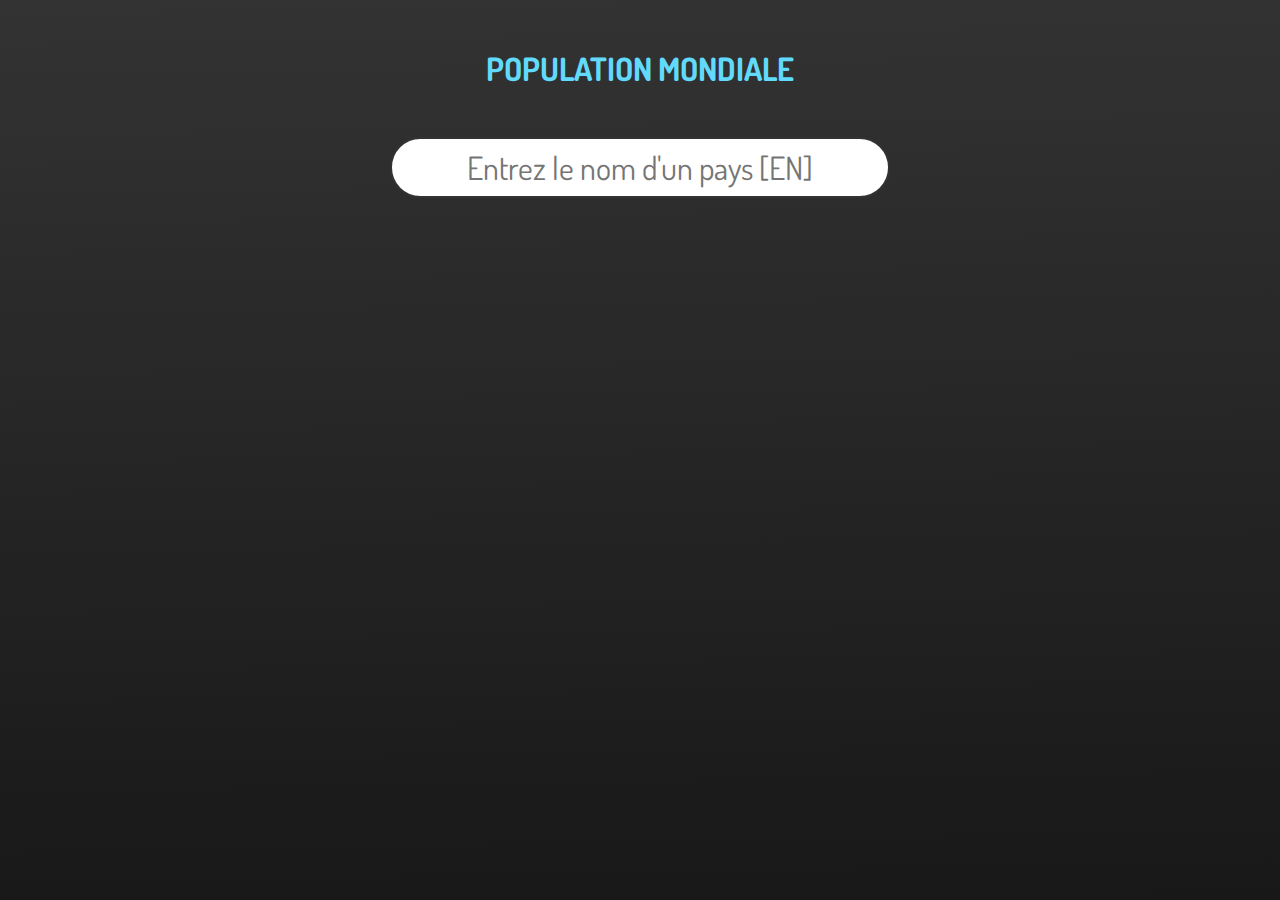
<file: apiDrapeau/index.html>
<!DOCTYPE html>
<html lang="fr">
<head>
  <meta charset="UTF-8">
  <meta name="viewport" content="width=device-width, initial-scale=1.0">
  <meta http-equiv="X-UA-Compatible" content="ie=edge">
    
  <title>Bac à sable</title>

  <link href="./style.css" rel="stylesheet">
  <!-- <link href="./assets/bootstrap.css" rel="stylesheet"> -->
 
    
</head>
<body>

  <h1>population mondiale</h1>

  <input type="text" id="search" placeholder= "Entrez le nom d'un pays [EN]" autocomplete="off">
    
  <ul id="results"></ul>
    
  
  <script src="./script.js" type="text/javascript" ></script>
</body>



</html>
</file>
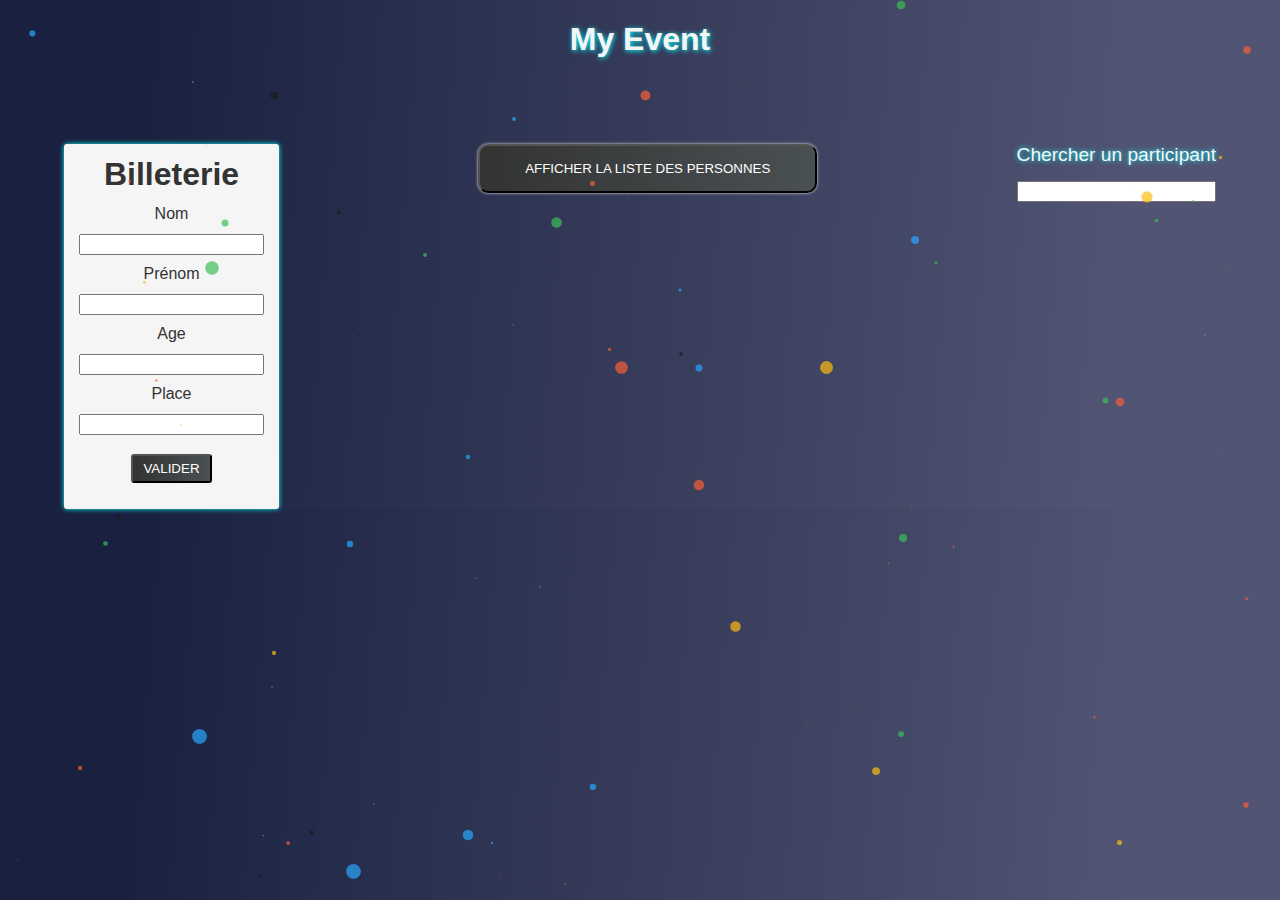
<file: reservationPlace/index.html>
<!DOCTYPE html>
<html lang="en">
<head>
    <meta charset="UTF-8">
    <meta http-equiv="X-UA-Compatible" content="IE=edge">
    <meta name="viewport" content="width=device-width, initial-scale=1.0">
    <link rel="stylesheet" type="text/css" href="style.css"/>   
    <title>Document</title>
</head>
<body>
    
    <h1 class="event">My Event</h1>
    <!--TRAVAIL SUR LES BOUCLES IF/ELSE TABLEAUX ET FOR EACH -->
    <section id="globale">
        <div class="containerSearch">
            <div id="contentReservation">
                <h1 class="title">Billeterie</h1>
                <label>Nom</label><br>
                <input type="text" id="inputNom"/></br>
                <label>Prénom</label><br>
                <input type="text" id="inputPrenom"/></br>
                <label>Age</label><br>
                <input type="number" id="inputAge"/></br>
                <label>Place</label><br>
                <input type="number" id="inputPlace"></br>
                <button id="button">Valider</button>
                <div id="container">
                    <p id="result"></p>
                    <p id="result2"></p>
                </div>
            </div>
            <div class="contentFete">
             <div class="listPeople" >
                     <button class="listeAffichage">Afficher la liste des personnes</button>
                    <div id="affichage"></div>
                </div>
            </div>
            <div class="contentApi">
                <label>Chercher un participant</label>
                <input type="text" class="inputPart"/></br>
                <div class="myParticipant"></div>  
            </div>
        </div>
<!--TRAVAIL SUR LES API-->
 </section>
 <script type="text/javascript" src="./scriptBackground.js"></script>
    <script type="text/javascript" src="./script.js"></script>
    
</body>
</html>
</file>
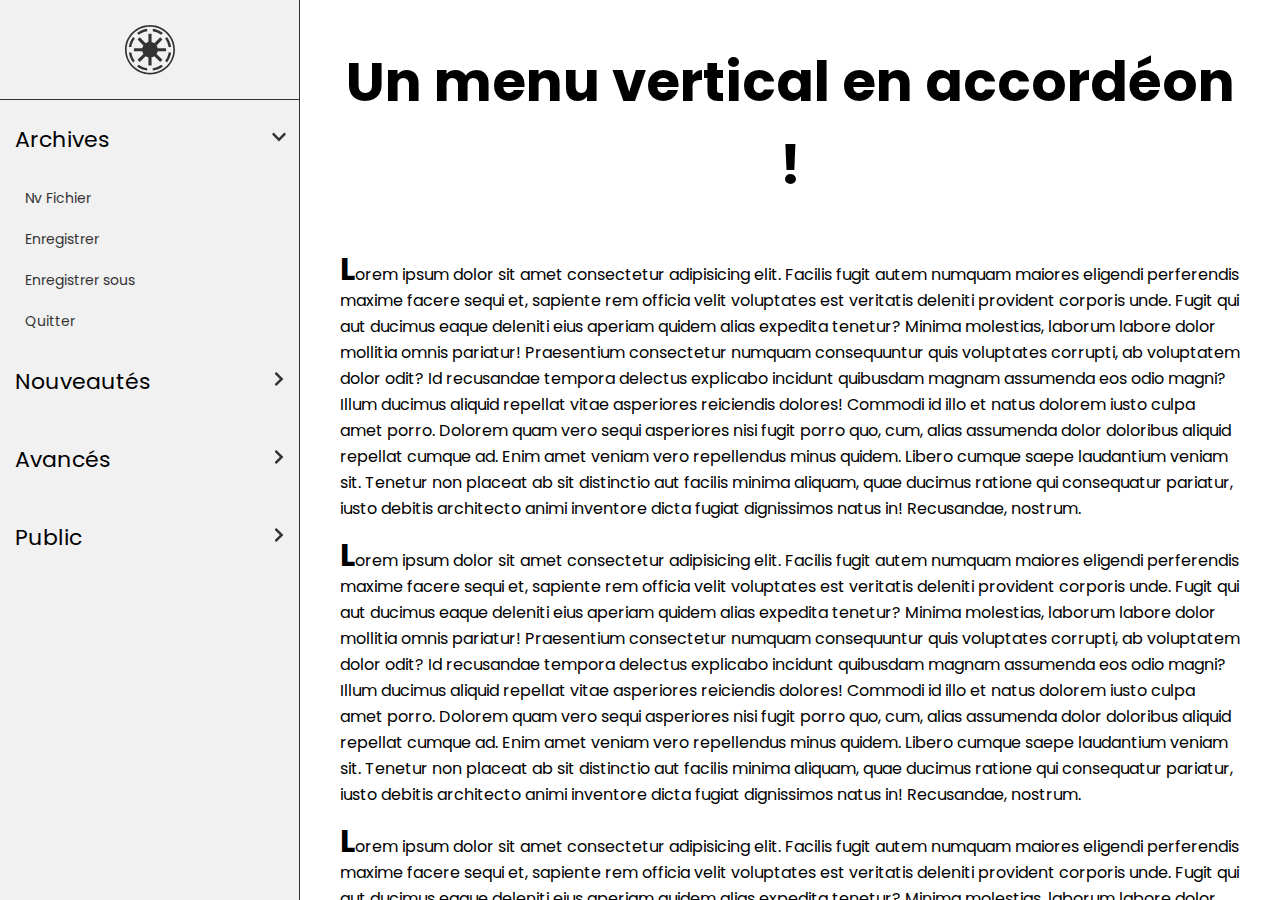
<file: navigation/nav-acordeon/index.html>
<!DOCTYPE html>
<html lang="en">
<head>
    <meta charset="UTF-8">
    <meta name="viewport" content="width=device-width, initial-scale=1.0">
    <title>Menu Accordéon Vertical</title>
	<link rel="stylesheet" href="style.css">
	<link href="https://fonts.googleapis.com/css2?family=Poppins&display=swap" rel="stylesheet">

</head>
<body>


	<nav class="menu">

		<div class="logo-container">
			<img src="ressources/logo.svg">
		</div>

		<ul>

			<li class="items active" data-anim="a1">
				<div class="heading">
					<span class="txt-titre">Archives</span>
					<img src="ressources/chevron.svg" class="icone-titre icones-active" data-anim="a1">
				</div>
				<a href="#">Nv Fichier</a>
				<a href="#">Enregistrer</a>
				<a href="#">Enregistrer sous</a>
				<a href="#">Quitter</a>
			</li>

			<li class="items" data-anim="a2">
				<div class="heading">
					<span class="txt-titre">Nouveautés</span>
					<img src="ressources/chevron.svg" class="icone-titre" data-anim="a2">
				</div>
				<a href="#">Nv Fichier</a>
				<a href="#">Enregistrer</a>
				<a href="#">Enregistrer sous</a>
				<a href="#">Quitter</a>
			</li>

			<li class="items" data-anim="a3">
				<div class="heading">
					<span class="txt-titre">Avancés</span>
					<img src="ressources/chevron.svg" class="icone-titre" data-anim="a3">
				</div>
				<a href="#">Nv Fichier</a>
				<a href="#">Enregistrer</a>
				<a href="#">Enregistrer sous</a>
				<a href="#">Quitter</a>
			</li>

			<li class="items" data-anim="a4">
				<div class="heading">
					<span class="txt-titre">Public</span>
					<img src="ressources/chevron.svg" class="icone-titre" data-anim="a4">
				</div>
				<a href="#">Nv Fichier</a>
				<a href="#">Enregistrer</a>
				<a href="#">Enregistrer sous</a>
				<a href="#">Quitter</a>
			</li>

		</ul>

	</nav>

	<main class="main">
		<h1>Un menu vertical en accordéon !</h1>
		<p class="txt">Lorem ipsum dolor sit amet consectetur adipisicing elit. Facilis fugit autem numquam maiores eligendi perferendis maxime facere sequi et, sapiente rem officia velit voluptates est veritatis deleniti provident corporis unde. Fugit qui aut ducimus eaque deleniti eius aperiam quidem alias expedita tenetur? Minima molestias, laborum labore dolor mollitia omnis pariatur! Praesentium consectetur numquam consequuntur quis voluptates corrupti, ab voluptatem dolor odit? Id recusandae tempora delectus explicabo incidunt quibusdam magnam assumenda eos odio magni? Illum ducimus aliquid repellat vitae asperiores reiciendis dolores! Commodi id illo et natus dolorem iusto culpa amet porro. Dolorem quam vero sequi asperiores nisi fugit porro quo, cum, alias assumenda dolor doloribus aliquid repellat cumque ad. Enim amet veniam vero repellendus minus quidem. Libero cumque saepe laudantium veniam sit. Tenetur non placeat ab sit distinctio aut facilis minima aliquam, quae ducimus ratione qui consequatur pariatur, iusto debitis architecto animi inventore dicta fugiat dignissimos natus in! Recusandae, nostrum.</p>
		<p class="txt">Lorem ipsum dolor sit amet consectetur adipisicing elit. Facilis fugit autem numquam maiores eligendi perferendis maxime facere sequi et, sapiente rem officia velit voluptates est veritatis deleniti provident corporis unde. Fugit qui aut ducimus eaque deleniti eius aperiam quidem alias expedita tenetur? Minima molestias, laborum labore dolor mollitia omnis pariatur! Praesentium consectetur numquam consequuntur quis voluptates corrupti, ab voluptatem dolor odit? Id recusandae tempora delectus explicabo incidunt quibusdam magnam assumenda eos odio magni? Illum ducimus aliquid repellat vitae asperiores reiciendis dolores! Commodi id illo et natus dolorem iusto culpa amet porro. Dolorem quam vero sequi asperiores nisi fugit porro quo, cum, alias assumenda dolor doloribus aliquid repellat cumque ad. Enim amet veniam vero repellendus minus quidem. Libero cumque saepe laudantium veniam sit. Tenetur non placeat ab sit distinctio aut facilis minima aliquam, quae ducimus ratione qui consequatur pariatur, iusto debitis architecto animi inventore dicta fugiat dignissimos natus in! Recusandae, nostrum.</p>
		<p class="txt">Lorem ipsum dolor sit amet consectetur adipisicing elit. Facilis fugit autem numquam maiores eligendi perferendis maxime facere sequi et, sapiente rem officia velit voluptates est veritatis deleniti provident corporis unde. Fugit qui aut ducimus eaque deleniti eius aperiam quidem alias expedita tenetur? Minima molestias, laborum labore dolor mollitia omnis pariatur! Praesentium consectetur numquam consequuntur quis voluptates corrupti, ab voluptatem dolor odit? Id recusandae tempora delectus explicabo incidunt quibusdam magnam assumenda eos odio magni? Illum ducimus aliquid repellat vitae asperiores reiciendis dolores! Commodi id illo et natus dolorem iusto culpa amet porro. Dolorem quam vero sequi asperiores nisi fugit porro quo, cum, alias assumenda dolor doloribus aliquid repellat cumque ad. Enim amet veniam vero repellendus minus quidem. Libero cumque saepe laudantium veniam sit. Tenetur non placeat ab sit distinctio aut facilis minima aliquam, quae ducimus ratione qui consequatur pariatur, iusto debitis architecto animi inventore dicta fugiat dignissimos natus in! Recusandae, nostrum.</p>
	</main>

    
    <script src="script.js"></script>
</body>
</html>
</file>
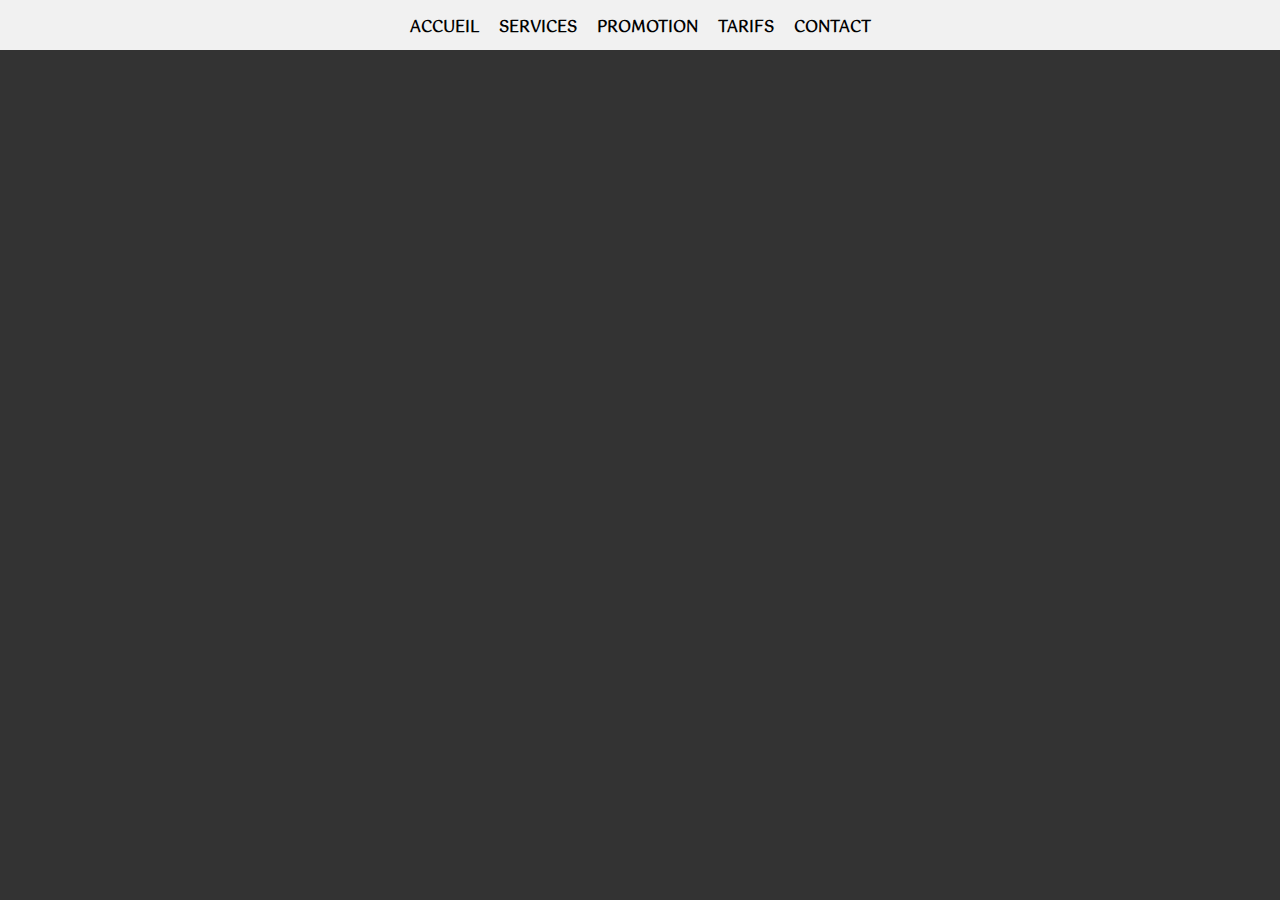
<file: navigation/nav-burger/index.html>
<!DOCTYPE html>
<html lang="fr">
<head>
    <meta charset="UTF-8">
    <meta name="viewport" content="width=device-width, initial-scale=1.0">
    <title>Navbar Classique</title>
    <link rel="stylesheet" href="style.css">
    <link href="https://fonts.googleapis.com/css2?family=Gotu&display=swap" rel="stylesheet">
</head>
<body>
   
    <nav>

        <ul class="liste-nav">
            <li class="item">
                Accueil
            </li>
            <li class="item">
                Services
            </li>
            <li class="item">
                Promotion
            </li>
            <li class="item">
                Tarifs
            </li>
            <li class="item">
                Contact
            </li>
        </ul>

    </nav>
    <div class="btn-responsive-menu">
        <div class="lignes"></div>
        <div class="lignes"></div>
        <div class="lignes"></div>
    </div>

<script src="script.js"></script>    
</body>
</html>
</file>
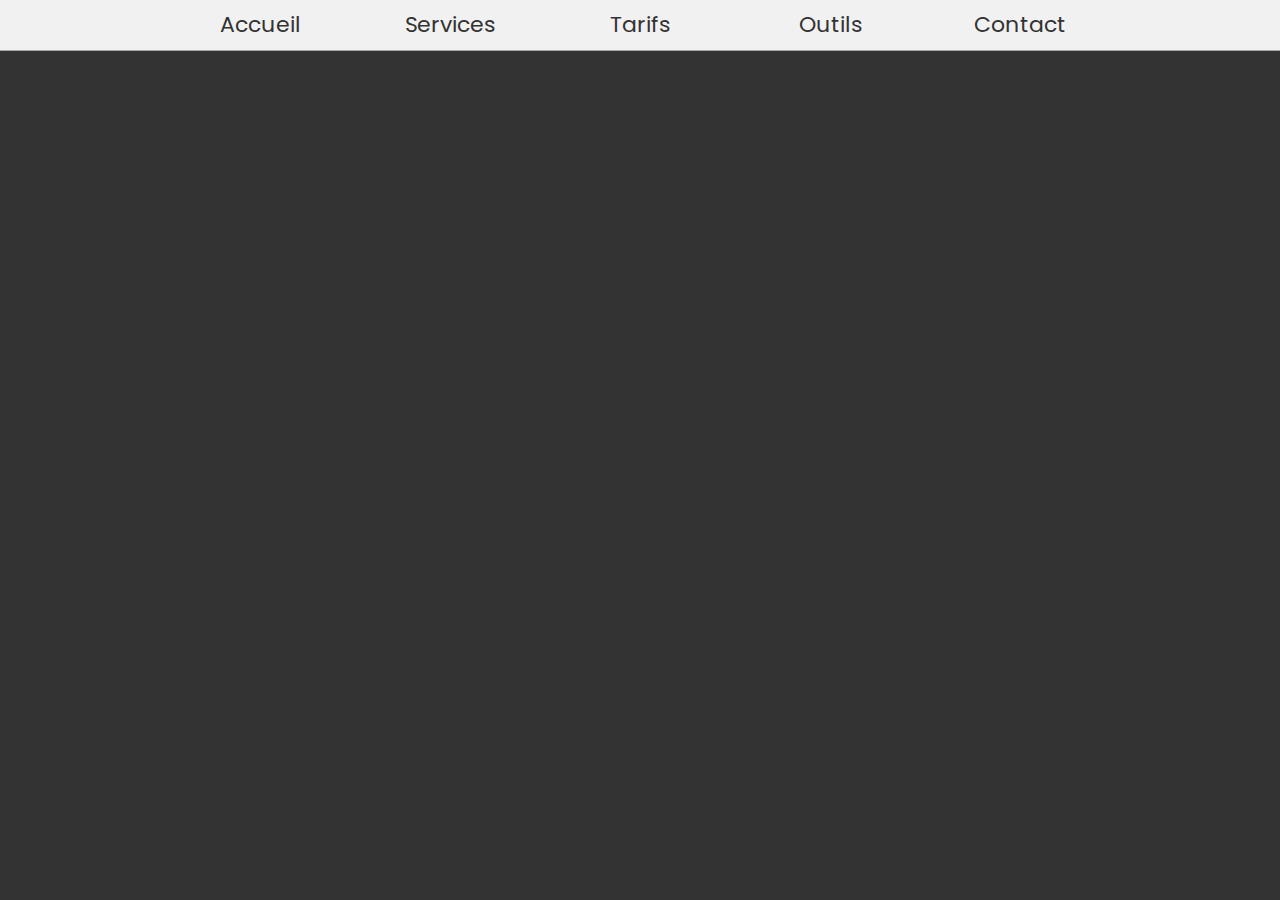
<file: navigation/nav-drop-services/index.html>
<!DOCTYPE html>
<html lang="fr">
<head>
    <meta charset="UTF-8">
    <meta name="viewport" content="width=device-width, initial-scale=1.0">
    <title>DropDown</title>
    <link rel="stylesheet" href="style.css">
    <link href="https://fonts.googleapis.com/css2?family=Poppins&display=swap" rel="stylesheet">

</head>
<body>

    <nav>
        <ul class="liste-items">
            <li class="items">Accueil</li>

            <li class="items">
                Services
                <ul class="sous-liste">
                    <li class="items-sous-liste">lorem</li>
                    <li class="items-sous-liste">lorem</li>
                    <li class="items-sous-liste">
                        lorem
                        <ul class="sous-liste2">
                            <li class="items-sous-liste2">Ipsum</li>
                            <li class="items-sous-liste2">Ipsum</li>
                            <li class="items-sous-liste2">Ipsum</li>
                            <li class="items-sous-liste2">Ipsum</li>
                            <li class="items-sous-liste2">Ipsum</li>
                        </ul>
                    </li>
                </ul>
            </li>

            <li class="items">Tarifs</li>
            <li class="items">Outils</li>
            <li class="items">Contact</li>
        </ul>
    </nav>


</body>
</html>
</file>
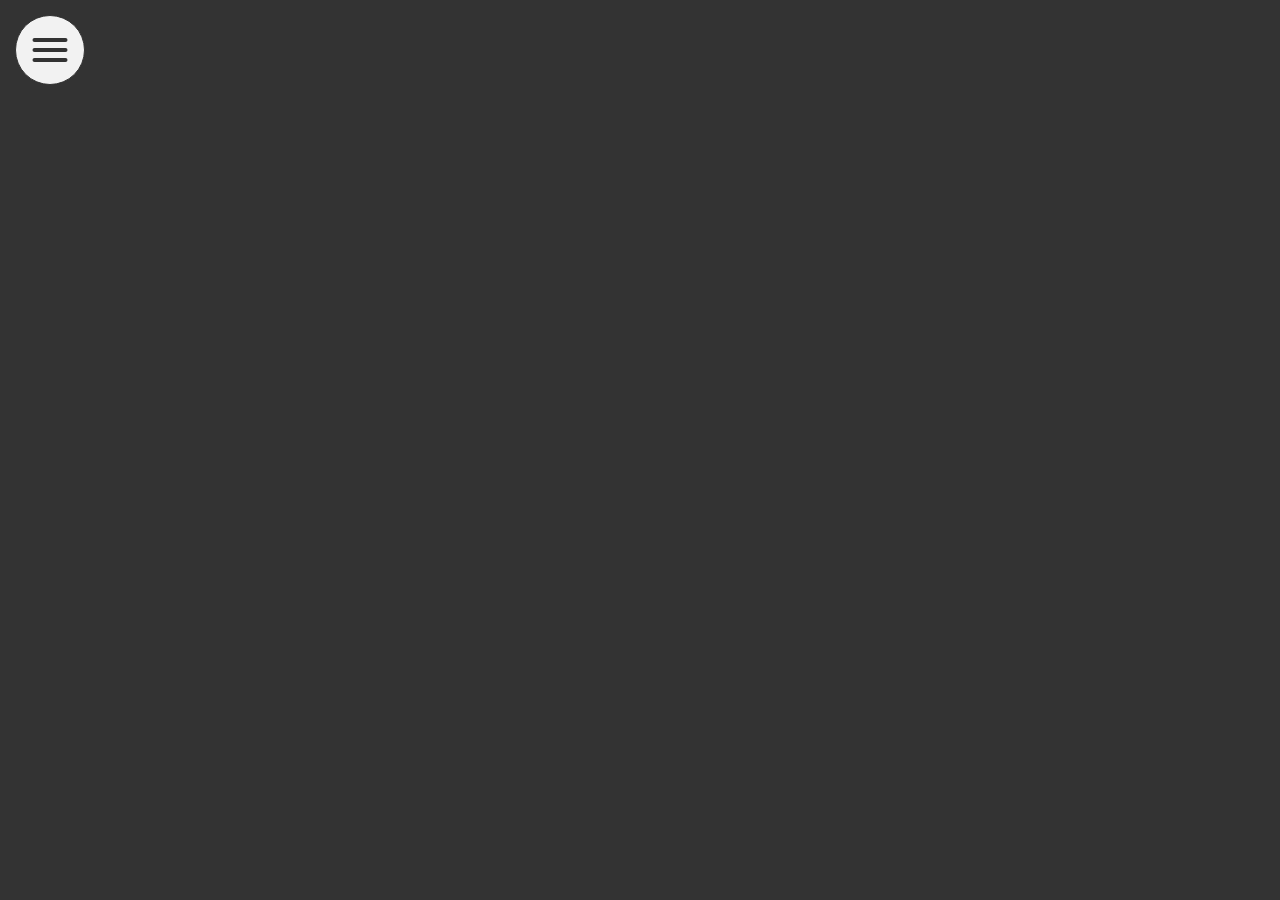
<file: navigation/nav-mobile/index.html>
<!DOCTYPE html>
<html lang="fr">
<head>
    <meta charset="UTF-8">
    <meta name="viewport" content="width=device-width, initial-scale=1.0">
    <title>Nav mobile</title>
    <link rel="stylesheet" href="style.css">
    <link href="https://fonts.googleapis.com/css2?family=Poppins&display=swap" rel="stylesheet">

</head>
<body>
    
   <div class="btn">
       <div class="ligne"></div>
   </div>

   <nav>
       <ul class="liste">
           <li class="items">
               <span>Accueil</span>
           </li>
           <li class="items">
               <span>Services</span>
           </li>
           <li class="items">
               <span>Tarifs</span>
           </li>
           <li class="items">
               <span>Infos</span>
           </li>
           <li class="items">
               <span>Contact</span>
           </li>
       </ul>
   </nav>

    <script src="script.js"></script>
</body>
</html>
</file>
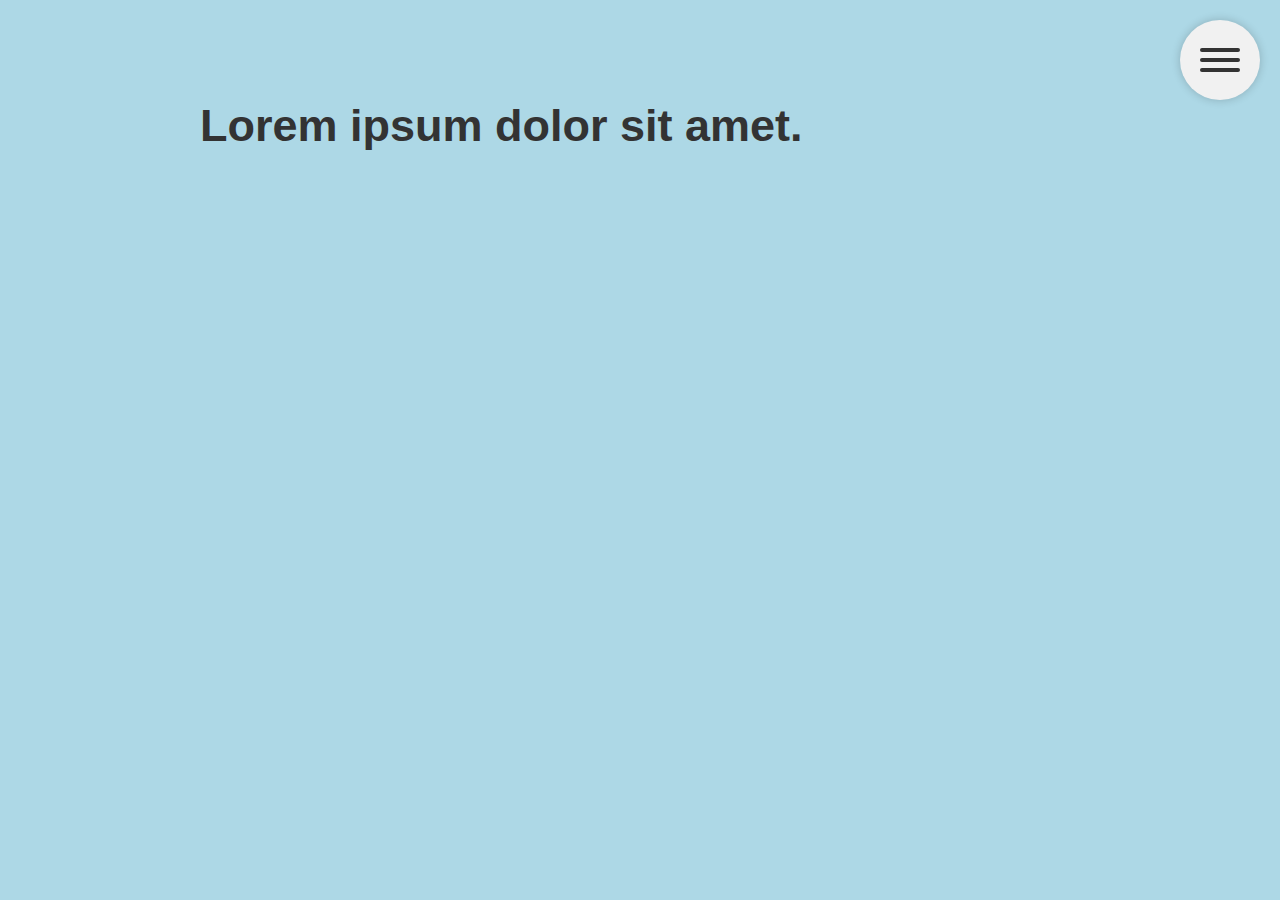
<file: navigation/nav-rond/index.html>
<!DOCTYPE html>
<html lang="fr">
<head>
    <meta charset="UTF-8">
    <meta name="viewport" content="width=device-width, initial-scale=1.0">
    <title>Menu apparition moitié de page</title>
    <link rel="stylesheet" href="style.css">
</head>
<body>
    
    <div class="btn-open"></div>
    
    <div class="items">
        <img src="Ressources/microphone.svg" alt="icones" class="icones">
    </div>
    <div class="items">
        <img src="Ressources/football.svg" alt="icones" class="icones">
    </div>
    <div class="items">
        <img src="Ressources/headphones.svg" alt="icones" class="icones">
    </div>
    <div class="items">
        <img src="Ressources/credit-card.svg" alt="icones" class="icones">
    </div>

    <div class="ligne"></div>

    <h1>Lorem ipsum dolor sit amet.</h1>

    <script src="script.js"></script>
</body>
</html>
</file>
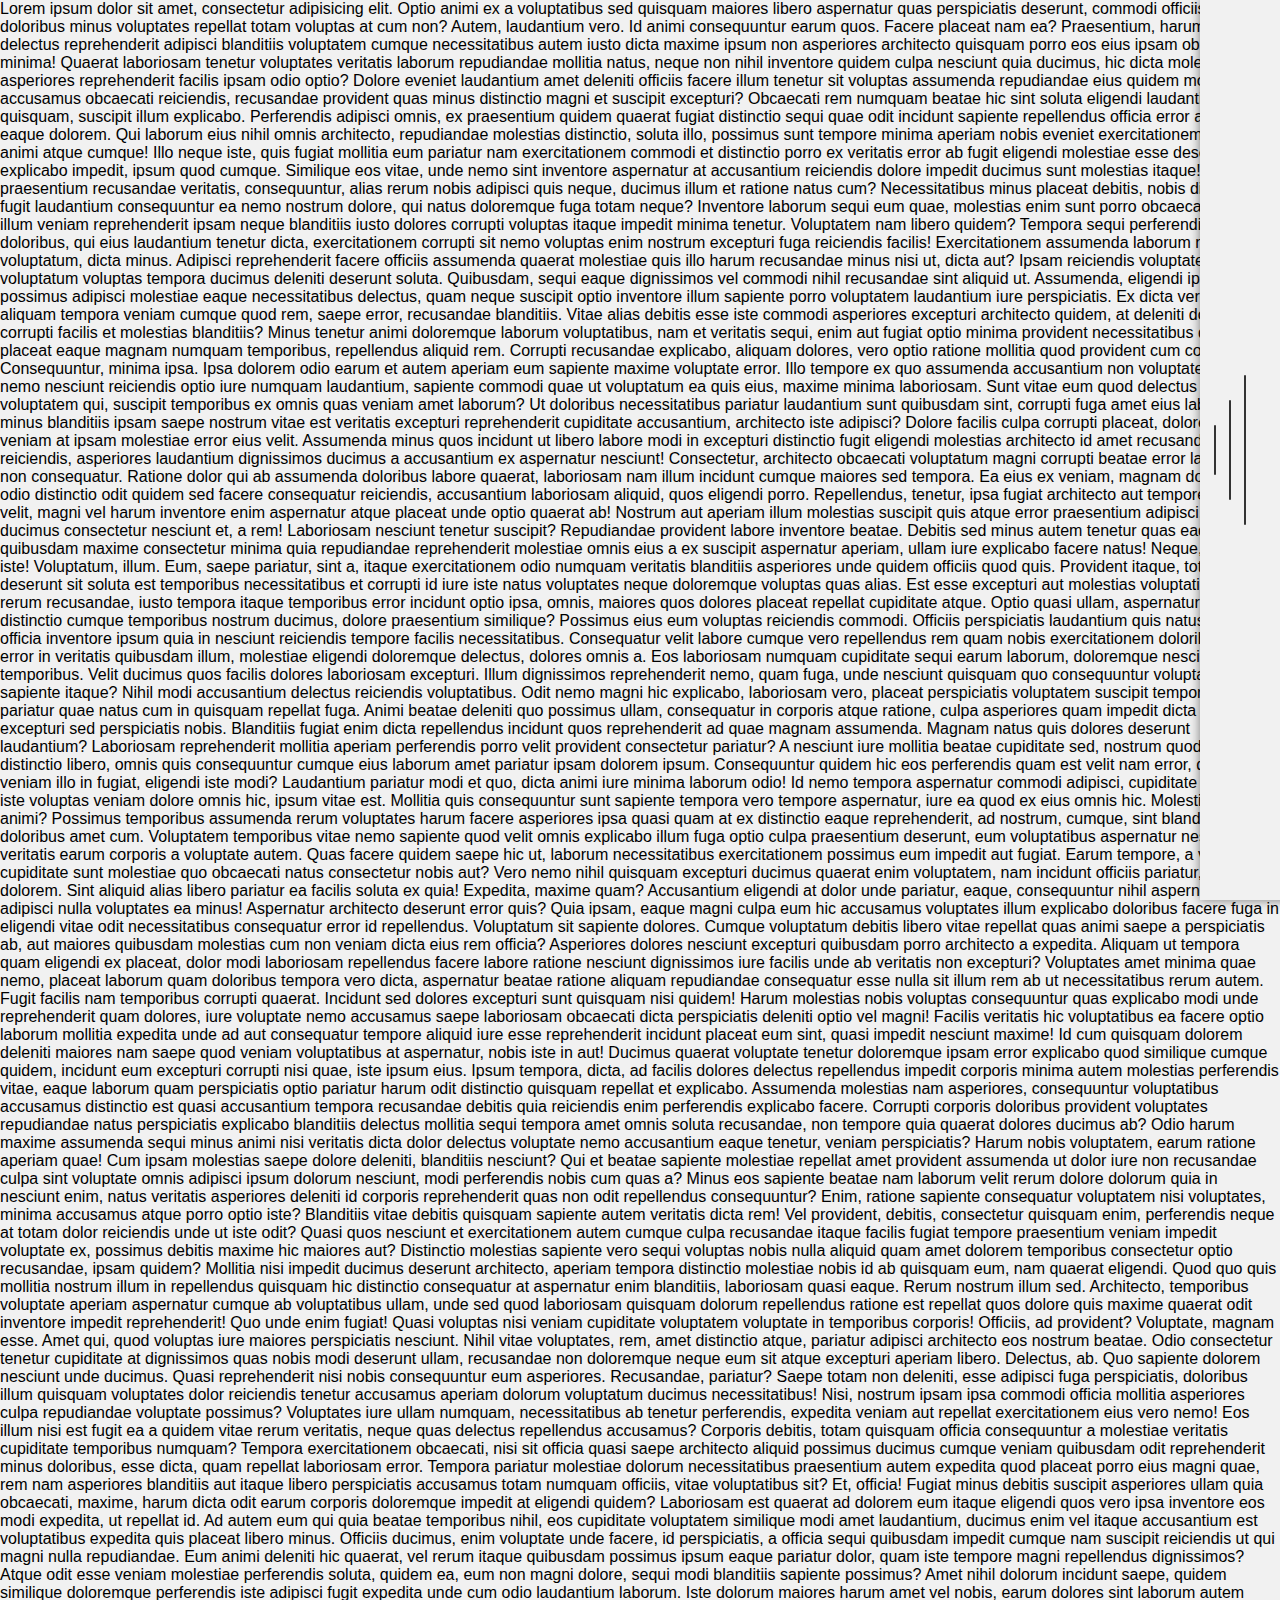
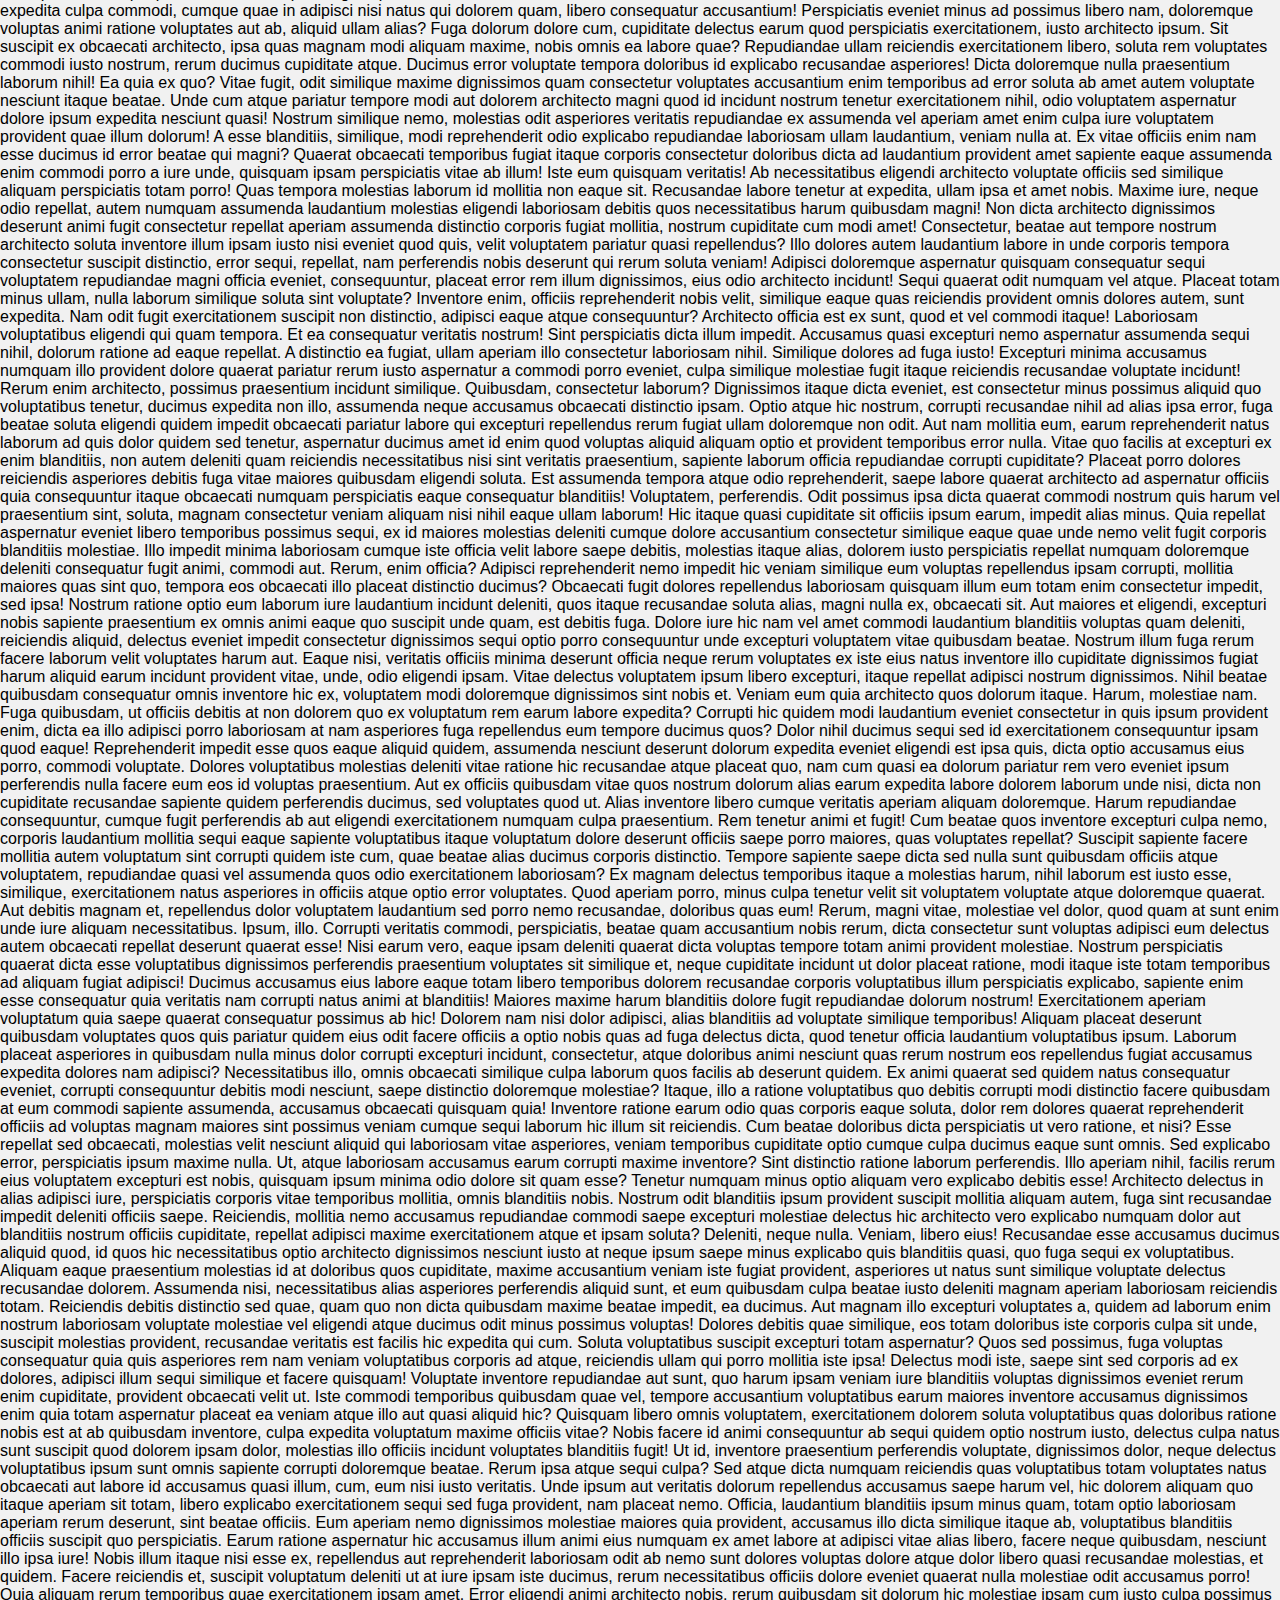
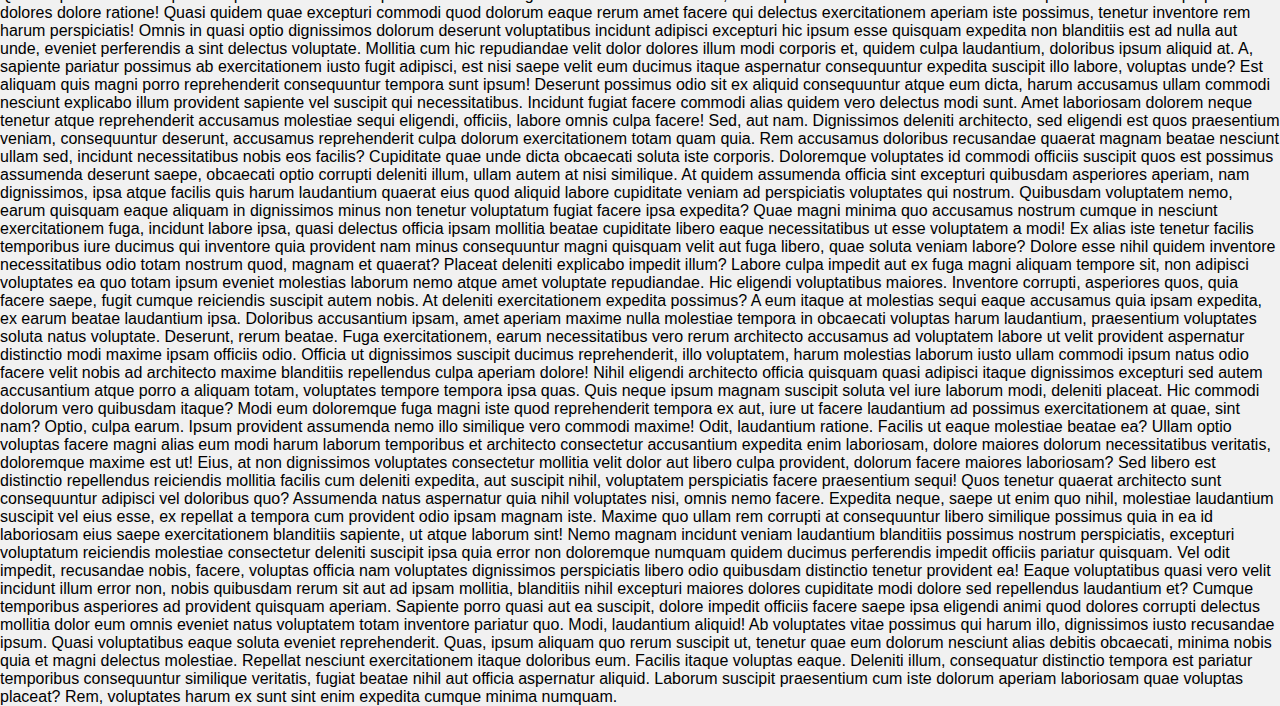
<file: navigation/nav-tiret/index.html>
<!DOCTYPE html>
<html lang="fr">
<head>
    <meta charset="UTF-8">
    <meta name="viewport" content="width=device-width, initial-scale=1.0">
    <title>Menu Languette</title>
    <link rel="stylesheet" href="style.css">
</head>
<body>

    <nav>
        <div class="b1"></div>
        <div class="b2"></div>
        <div class="b3"></div>

        <ul class="liste">
            <li class="items">Accueil</li>
            <li class="items">Services</li>
            <li class="items">Portfolio</li>
            <li class="items">Contact</li>
        </ul>
    </nav>

Lorem ipsum dolor sit amet, consectetur adipisicing elit. Optio animi ex a voluptatibus sed quisquam maiores libero aspernatur quas perspiciatis deserunt, commodi officiis id doloribus minus voluptates repellat totam voluptas at cum non? Autem, laudantium vero. Id animi consequuntur earum quos. Facere placeat nam ea? Praesentium, harum illum delectus reprehenderit adipisci blanditiis voluptatem cumque necessitatibus autem iusto dicta maxime ipsum non asperiores architecto quisquam porro eos eius ipsam obcaecati minima! Quaerat laboriosam tenetur voluptates veritatis laborum repudiandae mollitia natus, neque non nihil inventore quidem culpa nesciunt quia ducimus, hic dicta molestiae asperiores reprehenderit facilis ipsam odio optio? Dolore eveniet laudantium amet deleniti officiis facere illum tenetur sit voluptas assumenda repudiandae eius quidem molestias est accusamus obcaecati reiciendis, recusandae provident quas minus distinctio magni et suscipit excepturi? Obcaecati rem numquam beatae hic sint soluta eligendi laudantium minus quisquam, suscipit illum explicabo. Perferendis adipisci omnis, ex praesentium quidem quaerat fugiat distinctio sequi quae odit incidunt sapiente repellendus officia error aut ratione eaque dolorem. Qui laborum eius nihil omnis architecto, repudiandae molestias distinctio, soluta illo, possimus sunt tempore minima aperiam nobis eveniet exercitationem debitis animi atque cumque! Illo neque iste, quis fugiat mollitia eum pariatur nam exercitationem commodi et distinctio porro ex veritatis error ab fugit eligendi molestiae esse deserunt explicabo impedit, ipsum quod cumque. Similique eos vitae, unde nemo sint inventore aspernatur at accusantium reiciendis dolore impedit ducimus sunt molestias itaque! Facilis praesentium recusandae veritatis, consequuntur, alias rerum nobis adipisci quis neque, ducimus illum et ratione natus cum? Necessitatibus minus placeat debitis, nobis distinctio fugit laudantium consequuntur ea nemo nostrum dolore, qui natus doloremque fuga totam neque? Inventore laborum sequi eum quae, molestias enim sunt porro obcaecati hic modi illum veniam reprehenderit ipsam neque blanditiis iusto dolores corrupti voluptas itaque impedit minima tenetur. Voluptatem nam libero quidem? Tempora sequi perferendis doloribus, qui eius laudantium tenetur dicta, exercitationem corrupti sit nemo voluptas enim nostrum excepturi fuga reiciendis facilis! Exercitationem assumenda laborum non corrupti voluptatum, dicta minus. Adipisci reprehenderit facere officiis assumenda quaerat molestiae quis illo harum recusandae minus nisi ut, dicta aut? Ipsam reiciendis voluptate voluptatum voluptas tempora ducimus deleniti deserunt soluta. Quibusdam, sequi eaque dignissimos vel commodi nihil recusandae sint aliquid ut. Assumenda, eligendi ipsa! Dicta possimus adipisci molestiae eaque necessitatibus delectus, quam neque suscipit optio inventore illum sapiente porro voluptatem laudantium iure perspiciatis. Ex dicta vero provident aliquam tempora veniam cumque quod rem, saepe error, recusandae blanditiis. Vitae alias debitis esse iste commodi asperiores excepturi architecto quidem, at deleniti dolor? Non corrupti facilis et molestias blanditiis? Minus tenetur animi doloremque laborum voluptatibus, nam et veritatis sequi, enim aut fugiat optio minima provident necessitatibus debitis placeat eaque magnam numquam temporibus, repellendus aliquid rem. Corrupti recusandae explicabo, aliquam dolores, vero optio ratione mollitia quod provident cum consequatur. Consequuntur, minima ipsa. Ipsa dolorem odio earum et autem aperiam eum sapiente maxime voluptate error. Illo tempore ex quo assumenda accusantium non voluptates fugiat nemo nesciunt reiciendis optio iure numquam laudantium, sapiente commodi quae ut voluptatum ea quis eius, maxime minima laboriosam. Sunt vitae eum quod delectus labore, voluptatem qui, suscipit temporibus ex omnis quas veniam amet laborum? Ut doloribus necessitatibus pariatur laudantium sunt quibusdam sint, corrupti fuga amet eius laboriosam minus blanditiis ipsam saepe nostrum vitae est veritatis excepturi reprehenderit cupiditate accusantium, architecto iste adipisci? Dolore facilis culpa corrupti placeat, doloremque veniam at ipsam molestiae error eius velit. Assumenda minus quos incidunt ut libero labore modi in excepturi distinctio fugit eligendi molestias architecto id amet recusandae reiciendis, asperiores laudantium dignissimos ducimus a accusantium ex aspernatur nesciunt! Consectetur, architecto obcaecati voluptatum magni corrupti beatae error laboriosam non consequatur. Ratione dolor qui ab assumenda doloribus labore quaerat, laboriosam nam illum incidunt cumque maiores sed tempora. Ea eius ex veniam, magnam doloribus odio distinctio odit quidem sed facere consequatur reiciendis, accusantium laboriosam aliquid, quos eligendi porro. Repellendus, tenetur, ipsa fugiat architecto aut tempore corrupti velit, magni vel harum inventore enim aspernatur atque placeat unde optio quaerat ab! Nostrum aut aperiam illum molestias suscipit quis atque error praesentium adipisci, tempora ducimus consectetur nesciunt et, a rem! Laboriosam nesciunt tenetur suscipit? Repudiandae provident labore inventore beatae. Debitis sed minus autem tenetur quas eaque quibusdam maxime consectetur minima quia repudiandae reprehenderit molestiae omnis eius a ex suscipit aspernatur aperiam, ullam iure explicabo facere natus! Neque, officia iste! Voluptatum, illum. Eum, saepe pariatur, sint a, itaque exercitationem odio numquam veritatis blanditiis asperiores unde quidem officiis quod quis. Provident itaque, totam deserunt sit soluta est temporibus necessitatibus et corrupti id iure iste natus voluptates neque doloremque voluptas quas alias. Est esse excepturi aut molestias voluptatibus odit rerum recusandae, iusto tempora itaque temporibus error incidunt optio ipsa, omnis, maiores quos dolores placeat repellat cupiditate atque. Optio quasi ullam, aspernatur quia distinctio cumque temporibus nostrum ducimus, dolore praesentium similique? Possimus eius eum voluptas reiciendis commodi. Officiis perspiciatis laudantium quis natus, ducimus officia inventore ipsum quia in nesciunt reiciendis tempore facilis necessitatibus. Consequatur velit labore cumque vero repellendus rem quam nobis exercitationem doloribus culpa error in veritatis quibusdam illum, molestiae eligendi doloremque delectus, dolores omnis a. Eos laboriosam numquam cupiditate sequi earum laborum, doloremque nesciunt temporibus. Velit ducimus quos facilis dolores laboriosam excepturi. Illum dignissimos reprehenderit nemo, quam fuga, unde nesciunt quisquam quo consequuntur voluptas sunt sapiente itaque? Nihil modi accusantium delectus reiciendis voluptatibus. Odit nemo magni hic explicabo, laboriosam vero, placeat perspiciatis voluptatem suscipit tempore dicta pariatur quae natus cum in quisquam repellat fuga. Animi beatae deleniti quo possimus ullam, consequatur in corporis atque ratione, culpa asperiores quam impedit dicta officiis excepturi sed perspiciatis nobis. Blanditiis fugiat enim dicta repellendus incidunt quos reprehenderit ad quae magnam assumenda. Magnam natus quis dolores deserunt laudantium? Laboriosam reprehenderit mollitia aperiam perferendis porro velit provident consectetur pariatur? A nesciunt iure mollitia beatae cupiditate sed, nostrum quod at distinctio libero, omnis quis consequuntur cumque eius laborum amet pariatur ipsam dolorem ipsum. Consequuntur quidem hic eos perferendis quam est velit nam error, quas, veniam illo in fugiat, eligendi iste modi? Laudantium pariatur modi et quo, dicta animi iure minima laborum odio! Id nemo tempora aspernatur commodi adipisci, cupiditate itaque qui iste voluptas veniam dolore omnis hic, ipsum vitae est. Mollitia quis consequuntur sunt sapiente tempora vero tempore aspernatur, iure ea quod ex eius omnis hic. Molestiae ab eos animi? Possimus temporibus assumenda rerum voluptates harum facere asperiores ipsa quasi quam at ex distinctio eaque reprehenderit, ad nostrum, cumque, sint blanditiis officia doloribus amet cum. Voluptatem temporibus vitae nemo sapiente quod velit omnis explicabo illum fuga optio culpa praesentium deserunt, eum voluptatibus aspernatur nesciunt veritatis earum corporis a voluptate autem. Quas facere quidem saepe hic ut, laborum necessitatibus exercitationem possimus eum impedit aut fugiat. Earum tempore, a vitae cupiditate sunt molestiae quo obcaecati natus consectetur nobis aut? Vero nemo nihil quisquam excepturi ducimus quaerat enim voluptatem, nam incidunt officiis pariatur, qui dolorem. Sint aliquid alias libero pariatur ea facilis soluta ex quia! Expedita, maxime quam? Accusantium eligendi at dolor unde pariatur, eaque, consequuntur nihil aspernatur adipisci nulla voluptates ea minus! Aspernatur architecto deserunt error quis? Quia ipsam, eaque magni culpa eum hic accusamus voluptates illum explicabo doloribus facere fuga in eligendi vitae odit necessitatibus consequatur error id repellendus. Voluptatum sit sapiente dolores. Cumque voluptatum debitis libero vitae repellat quas animi saepe a perspiciatis ab, aut maiores quibusdam molestias cum non veniam dicta eius rem officia? Asperiores dolores nesciunt excepturi quibusdam porro architecto a expedita. Aliquam ut tempora quam eligendi ex placeat, dolor modi laboriosam repellendus facere labore ratione nesciunt dignissimos iure facilis unde ab veritatis non excepturi? Voluptates amet minima quae nemo, placeat laborum quam doloribus tempora vero dicta, aspernatur beatae ratione aliquam repudiandae consequatur esse nulla sit illum rem ab ut necessitatibus rerum autem. Fugit facilis nam temporibus corrupti quaerat. Incidunt sed dolores excepturi sunt quisquam nisi quidem! Harum molestias nobis voluptas consequuntur quas explicabo modi unde reprehenderit quam dolores, iure voluptate nemo accusamus saepe laboriosam obcaecati dicta perspiciatis deleniti optio vel magni! Facilis veritatis hic voluptatibus ea facere optio laborum mollitia expedita unde ad aut consequatur tempore aliquid iure esse reprehenderit incidunt placeat eum sint, quasi impedit nesciunt maxime! Id cum quisquam dolorem deleniti maiores nam saepe quod veniam voluptatibus at aspernatur, nobis iste in aut! Ducimus quaerat voluptate tenetur doloremque ipsam error explicabo quod similique cumque quidem, incidunt eum excepturi corrupti nisi quae, iste ipsum eius. Ipsum tempora, dicta, ad facilis dolores delectus repellendus impedit corporis minima autem molestias perferendis vitae, eaque laborum quam perspiciatis optio pariatur harum odit distinctio quisquam repellat et explicabo. Assumenda molestias nam asperiores, consequuntur voluptatibus accusamus distinctio est quasi accusantium tempora recusandae debitis quia reiciendis enim perferendis explicabo facere. Corrupti corporis doloribus provident voluptates repudiandae natus perspiciatis explicabo blanditiis delectus mollitia sequi tempora amet omnis soluta recusandae, non tempore quia quaerat dolores ducimus ab? Odio harum maxime assumenda sequi minus animi nisi veritatis dicta dolor delectus voluptate nemo accusantium eaque tenetur, veniam perspiciatis? Harum nobis voluptatem, earum ratione aperiam quae! Cum ipsam molestias saepe dolore deleniti, blanditiis nesciunt? Qui et beatae sapiente molestiae repellat amet provident assumenda ut dolor iure non recusandae culpa sint voluptate omnis adipisci ipsum dolorum nesciunt, modi perferendis nobis cum quas a? Minus eos sapiente beatae nam laborum velit rerum dolore dolorum quia in nesciunt enim, natus veritatis asperiores deleniti id corporis reprehenderit quas non odit repellendus consequuntur? Enim, ratione sapiente consequatur voluptatem nisi voluptates, minima accusamus atque porro optio iste? Blanditiis vitae debitis quisquam sapiente autem veritatis dicta rem! Vel provident, debitis, consectetur quisquam enim, perferendis neque at totam dolor reiciendis unde ut iste odit? Quasi quos nesciunt et exercitationem autem cumque culpa recusandae itaque facilis fugiat tempore praesentium veniam impedit voluptate ex, possimus debitis maxime hic maiores aut? Distinctio molestias sapiente vero sequi voluptas nobis nulla aliquid quam amet dolorem temporibus consectetur optio recusandae, ipsam quidem? Mollitia nisi impedit ducimus deserunt architecto, aperiam tempora distinctio molestiae nobis id ab quisquam eum, nam quaerat eligendi. Quod quo quis mollitia nostrum illum in repellendus quisquam hic distinctio consequatur at aspernatur enim blanditiis, laboriosam quasi eaque. Rerum nostrum illum sed. Architecto, temporibus voluptate aperiam aspernatur cumque ab voluptatibus ullam, unde sed quod laboriosam quisquam dolorum repellendus ratione est repellat quos dolore quis maxime quaerat odit inventore impedit reprehenderit! Quo unde enim fugiat! Quasi voluptas nisi veniam cupiditate voluptatem voluptate in temporibus corporis! Officiis, ad provident? Voluptate, magnam esse. Amet qui, quod voluptas iure maiores perspiciatis nesciunt. Nihil vitae voluptates, rem, amet distinctio atque, pariatur adipisci architecto eos nostrum beatae. Odio consectetur tenetur cupiditate at dignissimos quas nobis modi deserunt ullam, recusandae non doloremque neque eum sit atque excepturi aperiam libero. Delectus, ab. Quo sapiente dolorem nesciunt unde ducimus. Quasi reprehenderit nisi nobis consequuntur eum asperiores. Recusandae, pariatur? Saepe totam non deleniti, esse adipisci fuga perspiciatis, doloribus illum quisquam voluptates dolor reiciendis tenetur accusamus aperiam dolorum voluptatum ducimus necessitatibus! Nisi, nostrum ipsam ipsa commodi officia mollitia asperiores culpa repudiandae voluptate possimus? Voluptates iure ullam numquam, necessitatibus ab tenetur perferendis, expedita veniam aut repellat exercitationem eius vero nemo! Eos illum nisi est fugit ea a quidem vitae rerum veritatis, neque quas delectus repellendus accusamus? Corporis debitis, totam quisquam officia consequuntur a molestiae veritatis cupiditate temporibus numquam? Tempora exercitationem obcaecati, nisi sit officia quasi saepe architecto aliquid possimus ducimus cumque veniam quibusdam odit reprehenderit minus doloribus, esse dicta, quam repellat laboriosam error. Tempora pariatur molestiae dolorum necessitatibus praesentium autem expedita quod placeat porro eius magni quae, rem nam asperiores blanditiis aut itaque libero perspiciatis accusamus totam numquam officiis, vitae voluptatibus sit? Et, officia! Fugiat minus debitis suscipit asperiores ullam quia obcaecati, maxime, harum dicta odit earum corporis doloremque impedit at eligendi quidem? Laboriosam est quaerat ad dolorem eum itaque eligendi quos vero ipsa inventore eos modi expedita, ut repellat id. Ad autem eum qui quia beatae temporibus nihil, eos cupiditate voluptatem similique modi amet laudantium, ducimus enim vel itaque accusantium est voluptatibus expedita quis placeat libero minus. Officiis ducimus, enim voluptate unde facere, id perspiciatis, a officia sequi quibusdam impedit cumque nam suscipit reiciendis ut qui magni nulla repudiandae. Eum animi deleniti hic quaerat, vel rerum itaque quibusdam possimus ipsum eaque pariatur dolor, quam iste tempore magni repellendus dignissimos? Atque odit esse veniam molestiae perferendis soluta, quidem ea, eum non magni dolore, sequi modi blanditiis sapiente possimus? Amet nihil dolorum incidunt saepe, quidem similique doloremque perferendis iste adipisci fugit expedita unde cum odio laudantium laborum. Iste dolorum maiores harum amet vel nobis, earum dolores sint laborum autem expedita culpa commodi, cumque quae in adipisci nisi natus qui dolorem quam, libero consequatur accusantium! Perspiciatis eveniet minus ad possimus libero nam, doloremque voluptas animi ratione voluptates aut ab, aliquid ullam alias? Fuga dolorum dolore cum, cupiditate delectus earum quod perspiciatis exercitationem, iusto architecto ipsum. Sit suscipit ex obcaecati architecto, ipsa quas magnam modi aliquam maxime, nobis omnis ea labore quae? Repudiandae ullam reiciendis exercitationem libero, soluta rem voluptates commodi iusto nostrum, rerum ducimus cupiditate atque. Ducimus error voluptate tempora doloribus id explicabo recusandae asperiores! Dicta doloremque nulla praesentium laborum nihil! Ea quia ex quo? Vitae fugit, odit similique maxime dignissimos quam consectetur voluptates accusantium enim temporibus ad error soluta ab amet autem voluptate nesciunt itaque beatae. Unde cum atque pariatur tempore modi aut dolorem architecto magni quod id incidunt nostrum tenetur exercitationem nihil, odio voluptatem aspernatur dolore ipsum expedita nesciunt quasi! Nostrum similique nemo, molestias odit asperiores veritatis repudiandae ex assumenda vel aperiam amet enim culpa iure voluptatem provident quae illum dolorum! A esse blanditiis, similique, modi reprehenderit odio explicabo repudiandae laboriosam ullam laudantium, veniam nulla at. Ex vitae officiis enim nam esse ducimus id error beatae qui magni? Quaerat obcaecati temporibus fugiat itaque corporis consectetur doloribus dicta ad laudantium provident amet sapiente eaque assumenda enim commodi porro a iure unde, quisquam ipsam perspiciatis vitae ab illum! Iste eum quisquam veritatis! Ab necessitatibus eligendi architecto voluptate officiis sed similique aliquam perspiciatis totam porro! Quas tempora molestias laborum id mollitia non eaque sit. Recusandae labore tenetur at expedita, ullam ipsa et amet nobis. Maxime iure, neque odio repellat, autem numquam assumenda laudantium molestias eligendi laboriosam debitis quos necessitatibus harum quibusdam magni! Non dicta architecto dignissimos deserunt animi fugit consectetur repellat aperiam assumenda distinctio corporis fugiat mollitia, nostrum cupiditate cum modi amet! Consectetur, beatae aut tempore nostrum architecto soluta inventore illum ipsam iusto nisi eveniet quod quis, velit voluptatem pariatur quasi repellendus? Illo dolores autem laudantium labore in unde corporis tempora consectetur suscipit distinctio, error sequi, repellat, nam perferendis nobis deserunt qui rerum soluta veniam! Adipisci doloremque aspernatur quisquam consequatur sequi voluptatem repudiandae magni officia eveniet, consequuntur, placeat error rem illum dignissimos, eius odio architecto incidunt! Sequi quaerat odit numquam vel atque. Placeat totam minus ullam, nulla laborum similique soluta sint voluptate? Inventore enim, officiis reprehenderit nobis velit, similique eaque quas reiciendis provident omnis dolores autem, sunt expedita. Nam odit fugit exercitationem suscipit non distinctio, adipisci eaque atque consequuntur? Architecto officia est ex sunt, quod et vel commodi itaque! Laboriosam voluptatibus eligendi qui quam tempora. Et ea consequatur veritatis nostrum! Sint perspiciatis dicta illum impedit. Accusamus quasi excepturi nemo aspernatur assumenda sequi nihil, dolorum ratione ad eaque repellat. A distinctio ea fugiat, ullam aperiam illo consectetur laboriosam nihil. Similique dolores ad fuga iusto! Excepturi minima accusamus numquam illo provident dolore quaerat pariatur rerum iusto aspernatur a commodi porro eveniet, culpa similique molestiae fugit itaque reiciendis recusandae voluptate incidunt! Rerum enim architecto, possimus praesentium incidunt similique. Quibusdam, consectetur laborum? Dignissimos itaque dicta eveniet, est consectetur minus possimus aliquid quo voluptatibus tenetur, ducimus expedita non illo, assumenda neque accusamus obcaecati distinctio ipsam. Optio atque hic nostrum, corrupti recusandae nihil ad alias ipsa error, fuga beatae soluta eligendi quidem impedit obcaecati pariatur labore qui excepturi repellendus rerum fugiat ullam doloremque non odit. Aut nam mollitia eum, earum reprehenderit natus laborum ad quis dolor quidem sed tenetur, aspernatur ducimus amet id enim quod voluptas aliquid aliquam optio et provident temporibus error nulla. Vitae quo facilis at excepturi ex enim blanditiis, non autem deleniti quam reiciendis necessitatibus nisi sint veritatis praesentium, sapiente laborum officia repudiandae corrupti cupiditate? Placeat porro dolores reiciendis asperiores debitis fuga vitae maiores quibusdam eligendi soluta. Est assumenda tempora atque odio reprehenderit, saepe labore quaerat architecto ad aspernatur officiis quia consequuntur itaque obcaecati numquam perspiciatis eaque consequatur blanditiis! Voluptatem, perferendis. Odit possimus ipsa dicta quaerat commodi nostrum quis harum vel praesentium sint, soluta, magnam consectetur veniam aliquam nisi nihil eaque ullam laborum! Hic itaque quasi cupiditate sit officiis ipsum earum, impedit alias minus. Quia repellat aspernatur eveniet libero temporibus possimus sequi, ex id maiores molestias deleniti cumque dolore accusantium consectetur similique eaque quae unde nemo velit fugit corporis blanditiis molestiae. Illo impedit minima laboriosam cumque iste officia velit labore saepe debitis, molestias itaque alias, dolorem iusto perspiciatis repellat numquam doloremque deleniti consequatur fugit animi, commodi aut. Rerum, enim officia? Adipisci reprehenderit nemo impedit hic veniam similique eum voluptas repellendus ipsam corrupti, mollitia maiores quas sint quo, tempora eos obcaecati illo placeat distinctio ducimus? Obcaecati fugit dolores repellendus laboriosam quisquam illum eum totam enim consectetur impedit, sed ipsa! Nostrum ratione optio eum laborum iure laudantium incidunt deleniti, quos itaque recusandae soluta alias, magni nulla ex, obcaecati sit. Aut maiores et eligendi, excepturi nobis sapiente praesentium ex omnis animi eaque quo suscipit unde quam, est debitis fuga. Dolore iure hic nam vel amet commodi laudantium blanditiis voluptas quam deleniti, reiciendis aliquid, delectus eveniet impedit consectetur dignissimos sequi optio porro consequuntur unde excepturi voluptatem vitae quibusdam beatae. Nostrum illum fuga rerum facere laborum velit voluptates harum aut. Eaque nisi, veritatis officiis minima deserunt officia neque rerum voluptates ex iste eius natus inventore illo cupiditate dignissimos fugiat harum aliquid earum incidunt provident vitae, unde, odio eligendi ipsam. Vitae delectus voluptatem ipsum libero excepturi, itaque repellat adipisci nostrum dignissimos. Nihil beatae quibusdam consequatur omnis inventore hic ex, voluptatem modi doloremque dignissimos sint nobis et. Veniam eum quia architecto quos dolorum itaque. Harum, molestiae nam. Fuga quibusdam, ut officiis debitis at non dolorem quo ex voluptatum rem earum labore expedita? Corrupti hic quidem modi laudantium eveniet consectetur in quis ipsum provident enim, dicta ea illo adipisci porro laboriosam at nam asperiores fuga repellendus eum tempore ducimus quos? Dolor nihil ducimus sequi sed id exercitationem consequuntur ipsam quod eaque! Reprehenderit impedit esse quos eaque aliquid quidem, assumenda nesciunt deserunt dolorum expedita eveniet eligendi est ipsa quis, dicta optio accusamus eius porro, commodi voluptate. Dolores voluptatibus molestias deleniti vitae ratione hic recusandae atque placeat quo, nam cum quasi ea dolorum pariatur rem vero eveniet ipsum perferendis nulla facere eum eos id voluptas praesentium. Aut ex officiis quibusdam vitae quos nostrum dolorum alias earum expedita labore dolorem laborum unde nisi, dicta non cupiditate recusandae sapiente quidem perferendis ducimus, sed voluptates quod ut. Alias inventore libero cumque veritatis aperiam aliquam doloremque. Harum repudiandae consequuntur, cumque fugit perferendis ab aut eligendi exercitationem numquam culpa praesentium. Rem tenetur animi et fugit! Cum beatae quos inventore excepturi culpa nemo, corporis laudantium mollitia sequi eaque sapiente voluptatibus itaque voluptatum dolore deserunt officiis saepe porro maiores, quas voluptates repellat? Suscipit sapiente facere mollitia autem voluptatum sint corrupti quidem iste cum, quae beatae alias ducimus corporis distinctio. Tempore sapiente saepe dicta sed nulla sunt quibusdam officiis atque voluptatem, repudiandae quasi vel assumenda quos odio exercitationem laboriosam? Ex magnam delectus temporibus itaque a molestias harum, nihil laborum est iusto esse, similique, exercitationem natus asperiores in officiis atque optio error voluptates. Quod aperiam porro, minus culpa tenetur velit sit voluptatem voluptate atque doloremque quaerat. Aut debitis magnam et, repellendus dolor voluptatem laudantium sed porro nemo recusandae, doloribus quas eum! Rerum, magni vitae, molestiae vel dolor, quod quam at sunt enim unde iure aliquam necessitatibus. Ipsum, illo. Corrupti veritatis commodi, perspiciatis, beatae quam accusantium nobis rerum, dicta consectetur sunt voluptas adipisci eum delectus autem obcaecati repellat deserunt quaerat esse! Nisi earum vero, eaque ipsam deleniti quaerat dicta voluptas tempore totam animi provident molestiae. Nostrum perspiciatis quaerat dicta esse voluptatibus dignissimos perferendis praesentium voluptates sit similique et, neque cupiditate incidunt ut dolor placeat ratione, modi itaque iste totam temporibus ad aliquam fugiat adipisci! Ducimus accusamus eius labore eaque totam libero temporibus dolorem recusandae corporis voluptatibus illum perspiciatis explicabo, sapiente enim esse consequatur quia veritatis nam corrupti natus animi at blanditiis! Maiores maxime harum blanditiis dolore fugit repudiandae dolorum nostrum! Exercitationem aperiam voluptatum quia saepe quaerat consequatur possimus ab hic! Dolorem nam nisi dolor adipisci, alias blanditiis ad voluptate similique temporibus! Aliquam placeat deserunt quibusdam voluptates quos quis pariatur quidem eius odit facere officiis a optio nobis quas ad fuga delectus dicta, quod tenetur officia laudantium voluptatibus ipsum. Laborum placeat asperiores in quibusdam nulla minus dolor corrupti excepturi incidunt, consectetur, atque doloribus animi nesciunt quas rerum nostrum eos repellendus fugiat accusamus expedita dolores nam adipisci? Necessitatibus illo, omnis obcaecati similique culpa laborum quos facilis ab deserunt quidem. Ex animi quaerat sed quidem natus consequatur eveniet, corrupti consequuntur debitis modi nesciunt, saepe distinctio doloremque molestiae? Itaque, illo a ratione voluptatibus quo debitis corrupti modi distinctio facere quibusdam at eum commodi sapiente assumenda, accusamus obcaecati quisquam quia! Inventore ratione earum odio quas corporis eaque soluta, dolor rem dolores quaerat reprehenderit officiis ad voluptas magnam maiores sint possimus veniam cumque sequi laborum hic illum sit reiciendis. Cum beatae doloribus dicta perspiciatis ut vero ratione, et nisi? Esse repellat sed obcaecati, molestias velit nesciunt aliquid qui laboriosam vitae asperiores, veniam temporibus cupiditate optio cumque culpa ducimus eaque sunt omnis. Sed explicabo error, perspiciatis ipsum maxime nulla. Ut, atque laboriosam accusamus earum corrupti maxime inventore? Sint distinctio ratione laborum perferendis. Illo aperiam nihil, facilis rerum eius voluptatem excepturi est nobis, quisquam ipsum minima odio dolore sit quam esse? Tenetur numquam minus optio aliquam vero explicabo debitis esse! Architecto delectus in alias adipisci iure, perspiciatis corporis vitae temporibus mollitia, omnis blanditiis nobis. Nostrum odit blanditiis ipsum provident suscipit mollitia aliquam autem, fuga sint recusandae impedit deleniti officiis saepe. Reiciendis, mollitia nemo accusamus repudiandae commodi saepe excepturi molestiae delectus hic architecto vero explicabo numquam dolor aut blanditiis nostrum officiis cupiditate, repellat adipisci maxime exercitationem atque et ipsam soluta? Deleniti, neque nulla. Veniam, libero eius! Recusandae esse accusamus ducimus aliquid quod, id quos hic necessitatibus optio architecto dignissimos nesciunt iusto at neque ipsum saepe minus explicabo quis blanditiis quasi, quo fuga sequi ex voluptatibus. Aliquam eaque praesentium molestias id at doloribus quos cupiditate, maxime accusantium veniam iste fugiat provident, asperiores ut natus sunt similique voluptate delectus recusandae dolorem. Assumenda nisi, necessitatibus alias asperiores perferendis aliquid sunt, et eum quibusdam culpa beatae iusto deleniti magnam aperiam laboriosam reiciendis totam. Reiciendis debitis distinctio sed quae, quam quo non dicta quibusdam maxime beatae impedit, ea ducimus. Aut magnam illo excepturi voluptates a, quidem ad laborum enim nostrum laboriosam voluptate molestiae vel eligendi atque ducimus odit minus possimus voluptas! Dolores debitis quae similique, eos totam doloribus iste corporis culpa sit unde, suscipit molestias provident, recusandae veritatis est facilis hic expedita qui cum. Soluta voluptatibus suscipit excepturi totam aspernatur? Quos sed possimus, fuga voluptas consequatur quia quis asperiores rem nam veniam voluptatibus corporis ad atque, reiciendis ullam qui porro mollitia iste ipsa! Delectus modi iste, saepe sint sed corporis ad ex dolores, adipisci illum sequi similique et facere quisquam! Voluptate inventore repudiandae aut sunt, quo harum ipsam veniam iure blanditiis voluptas dignissimos eveniet rerum enim cupiditate, provident obcaecati velit ut. Iste commodi temporibus quibusdam quae vel, tempore accusantium voluptatibus earum maiores inventore accusamus dignissimos enim quia totam aspernatur placeat ea veniam atque illo aut quasi aliquid hic? Quisquam libero omnis voluptatem, exercitationem dolorem soluta voluptatibus quas doloribus ratione nobis est at ab quibusdam inventore, culpa expedita voluptatum maxime officiis vitae? Nobis facere id animi consequuntur ab sequi quidem optio nostrum iusto, delectus culpa natus sunt suscipit quod dolorem ipsam dolor, molestias illo officiis incidunt voluptates blanditiis fugit! Ut id, inventore praesentium perferendis voluptate, dignissimos dolor, neque delectus voluptatibus ipsum sunt omnis sapiente corrupti doloremque beatae. Rerum ipsa atque sequi culpa? Sed atque dicta numquam reiciendis quas voluptatibus totam voluptates natus obcaecati aut labore id accusamus quasi illum, cum, eum nisi iusto veritatis. Unde ipsum aut veritatis dolorum repellendus accusamus saepe harum vel, hic dolorem aliquam quo itaque aperiam sit totam, libero explicabo exercitationem sequi sed fuga provident, nam placeat nemo. Officia, laudantium blanditiis ipsum minus quam, totam optio laboriosam aperiam rerum deserunt, sint beatae officiis. Eum aperiam nemo dignissimos molestiae maiores quia provident, accusamus illo dicta similique itaque ab, voluptatibus blanditiis officiis suscipit quo perspiciatis. Earum ratione aspernatur hic accusamus illum animi eius numquam ex amet labore at adipisci vitae alias libero, facere neque quibusdam, nesciunt illo ipsa iure! Nobis illum itaque nisi esse ex, repellendus aut reprehenderit laboriosam odit ab nemo sunt dolores voluptas dolore atque dolor libero quasi recusandae molestias, et quidem. Facere reiciendis et, suscipit voluptatum deleniti ut at iure ipsam iste ducimus, rerum necessitatibus officiis dolore eveniet quaerat nulla molestiae odit accusamus porro! Quia aliquam rerum temporibus quae exercitationem ipsam amet. Error eligendi animi architecto nobis, rerum quibusdam sit dolorum hic molestiae ipsam cum iusto culpa possimus dolores dolore ratione! Quasi quidem quae excepturi commodi quod dolorum eaque rerum amet facere qui delectus exercitationem aperiam iste possimus, tenetur inventore rem harum perspiciatis! Omnis in quasi optio dignissimos dolorum deserunt voluptatibus incidunt adipisci excepturi hic ipsum esse quisquam expedita non blanditiis est ad nulla aut unde, eveniet perferendis a sint delectus voluptate. Mollitia cum hic repudiandae velit dolor dolores illum modi corporis et, quidem culpa laudantium, doloribus ipsum aliquid at. A, sapiente pariatur possimus ab exercitationem iusto fugit adipisci, est nisi saepe velit eum ducimus itaque aspernatur consequuntur expedita suscipit illo labore, voluptas unde? Est aliquam quis magni porro reprehenderit consequuntur tempora sunt ipsum! Deserunt possimus odio sit ex aliquid consequuntur atque eum dicta, harum accusamus ullam commodi nesciunt explicabo illum provident sapiente vel suscipit qui necessitatibus. Incidunt fugiat facere commodi alias quidem vero delectus modi sunt. Amet laboriosam dolorem neque tenetur atque reprehenderit accusamus molestiae sequi eligendi, officiis, labore omnis culpa facere! Sed, aut nam. Dignissimos deleniti architecto, sed eligendi est quos praesentium veniam, consequuntur deserunt, accusamus reprehenderit culpa dolorum exercitationem totam quam quia. Rem accusamus doloribus recusandae quaerat magnam beatae nesciunt ullam sed, incidunt necessitatibus nobis eos facilis? Cupiditate quae unde dicta obcaecati soluta iste corporis. Doloremque voluptates id commodi officiis suscipit quos est possimus assumenda deserunt saepe, obcaecati optio corrupti deleniti illum, ullam autem at nisi similique. At quidem assumenda officia sint excepturi quibusdam asperiores aperiam, nam dignissimos, ipsa atque facilis quis harum laudantium quaerat eius quod aliquid labore cupiditate veniam ad perspiciatis voluptates qui nostrum. Quibusdam voluptatem nemo, earum quisquam eaque aliquam in dignissimos minus non tenetur voluptatum fugiat facere ipsa expedita? Quae magni minima quo accusamus nostrum cumque in nesciunt exercitationem fuga, incidunt labore ipsa, quasi delectus officia ipsam mollitia beatae cupiditate libero eaque necessitatibus ut esse voluptatem a modi! Ex alias iste tenetur facilis temporibus iure ducimus qui inventore quia provident nam minus consequuntur magni quisquam velit aut fuga libero, quae soluta veniam labore? Dolore esse nihil quidem inventore necessitatibus odio totam nostrum quod, magnam et quaerat? Placeat deleniti explicabo impedit illum? Labore culpa impedit aut ex fuga magni aliquam tempore sit, non adipisci voluptates ea quo totam ipsum eveniet molestias laborum nemo atque amet voluptate repudiandae. Hic eligendi voluptatibus maiores. Inventore corrupti, asperiores quos, quia facere saepe, fugit cumque reiciendis suscipit autem nobis. At deleniti exercitationem expedita possimus? A eum itaque at molestias sequi eaque accusamus quia ipsam expedita, ex earum beatae laudantium ipsa. Doloribus accusantium ipsam, amet aperiam maxime nulla molestiae tempora in obcaecati voluptas harum laudantium, praesentium voluptates soluta natus voluptate. Deserunt, rerum beatae. Fuga exercitationem, earum necessitatibus vero rerum architecto accusamus ad voluptatem labore ut velit provident aspernatur distinctio modi maxime ipsam officiis odio. Officia ut dignissimos suscipit ducimus reprehenderit, illo voluptatem, harum molestias laborum iusto ullam commodi ipsum natus odio facere velit nobis ad architecto maxime blanditiis repellendus culpa aperiam dolore! Nihil eligendi architecto officia quisquam quasi adipisci itaque dignissimos excepturi sed autem accusantium atque porro a aliquam totam, voluptates tempore tempora ipsa quas. Quis neque ipsum magnam suscipit soluta vel iure laborum modi, deleniti placeat. Hic commodi dolorum vero quibusdam itaque? Modi eum doloremque fuga magni iste quod reprehenderit tempora ex aut, iure ut facere laudantium ad possimus exercitationem at quae, sint nam? Optio, culpa earum. Ipsum provident assumenda nemo illo similique vero commodi maxime! Odit, laudantium ratione. Facilis ut eaque molestiae beatae ea? Ullam optio voluptas facere magni alias eum modi harum laborum temporibus et architecto consectetur accusantium expedita enim laboriosam, dolore maiores dolorum necessitatibus veritatis, doloremque maxime est ut! Eius, at non dignissimos voluptates consectetur mollitia velit dolor aut libero culpa provident, dolorum facere maiores laboriosam? Sed libero est distinctio repellendus reiciendis mollitia facilis cum deleniti expedita, aut suscipit nihil, voluptatem perspiciatis facere praesentium sequi! Quos tenetur quaerat architecto sunt consequuntur adipisci vel doloribus quo? Assumenda natus aspernatur quia nihil voluptates nisi, omnis nemo facere. Expedita neque, saepe ut enim quo nihil, molestiae laudantium suscipit vel eius esse, ex repellat a tempora cum provident odio ipsam magnam iste. Maxime quo ullam rem corrupti at consequuntur libero similique possimus quia in ea id laboriosam eius saepe exercitationem blanditiis sapiente, ut atque laborum sint! Nemo magnam incidunt veniam laudantium blanditiis possimus nostrum perspiciatis, excepturi voluptatum reiciendis molestiae consectetur deleniti suscipit ipsa quia error non doloremque numquam quidem ducimus perferendis impedit officiis pariatur quisquam. Vel odit impedit, recusandae nobis, facere, voluptas officia nam voluptates dignissimos perspiciatis libero odio quibusdam distinctio tenetur provident ea! Eaque voluptatibus quasi vero velit incidunt illum error non, nobis quibusdam rerum sit aut ad ipsam mollitia, blanditiis nihil excepturi maiores dolores cupiditate modi dolore sed repellendus laudantium et? Cumque temporibus asperiores ad provident quisquam aperiam. Sapiente porro quasi aut ea suscipit, dolore impedit officiis facere saepe ipsa eligendi animi quod dolores corrupti delectus mollitia dolor eum omnis eveniet natus voluptatem totam inventore pariatur quo. Modi, laudantium aliquid! Ab voluptates vitae possimus qui harum illo, dignissimos iusto recusandae ipsum. Quasi voluptatibus eaque soluta eveniet reprehenderit. Quas, ipsum aliquam quo rerum suscipit ut, tenetur quae eum dolorum nesciunt alias debitis obcaecati, minima nobis quia et magni delectus molestiae. Repellat nesciunt exercitationem itaque doloribus eum. Facilis itaque voluptas eaque. Deleniti illum, consequatur distinctio tempora est pariatur temporibus consequuntur similique veritatis, fugiat beatae nihil aut officia aspernatur aliquid. Laborum suscipit praesentium cum iste dolorum aperiam laboriosam quae voluptas placeat? Rem, voluptates harum ex sunt sint enim expedita cumque minima numquam.

</body>
</html>
</file>
<file: apiDrapeau/style.css>
@import url('https://fonts.googleapis.com/css?family=Dosis&display=swap');

*{
  margin: 0 auto;
  padding: 0;
  box-sizing: border-box;
  font-family: 'Dosis', sans-serif;
  text-align: center;
}
body{
  background: linear-gradient(179deg,#333333 0%, #181818 100%);
	min-height: 100vh;
  margin: 0 1rem;
}
h1{
	text-transform: uppercase;
  color: #61DAFB;
  padding: 3rem 0;
}
input{
  margin-bottom: 2rem;
	font-family: inherit;
	border-radius: 50px;
	padding: .5rem;
  width: 500px;
  outline: none;
  font-size: 2rem;
  border: 2px solid #333;
  color: #0B4268;
  transition: all .3s ease;
}
input:focus {
  border: 2px solid #61DAFB;
}
#results {
  display: flex;
  flex-wrap: wrap;
}
.country-item{
  border-radius: 25px;
  background: linear-gradient(90deg,#61DAFB 0%, rgb(10, 167, 211) 100%);
	box-shadow: 0 2px 5px rgb(0, 0, 0, 0.5);
	display: flex;
	align-items: center;
	padding: 0.3rem;
  width: 380px;
  margin: .3rem auto;
  color: #333
}
.country-flag{
  width: 2.5rem;
  height: 1.7rem;
  margin-left: 0.5rem;
  border-radius: 50px;
  box-shadow: 1px 1px 3px #333;
}
.country-name{
	flex: 2;
	margin: 0 5px;
	text-align: center;
}
.country-info{
	border-left: 1px solid #333;
	padding: 0 1rem;
	flex: 1;
	text-align: center;
}
.country-population{
  width: 100px;
}
h2{
  font-size: 1.1rem;
}
h5{
  font-size: .7rem;
  color: rgb(17, 80, 97);
}
.country-population-text{
	text-transform: uppercase;
}
</file>
<file: reservationPlace/style.css>
body {
  font-family: sans-serif;
  width: 100%;
  height: 100%;
  overflow: hidden;
  margin: 0;
  margin-right: 0%;
  color: whitesmoke;
  background-image: linear-gradient(
    94.3deg,
    rgba(26, 33, 64, 1) 10.9%,
    rgba(81, 84, 115, 1) 87.1%
  );
}
.event {
  text-align: center;
  text-shadow: 1px 1px 5px aqua;
  color: whitesmoke;

  animation: visual 2s ease-in-out;
}
@keyframes visual {
  to {
    transform: translateX(0);
    opacity: 1;
  }
  from {
    transform: translateX(-50px);
    opacity: 0;
  }
}

.peopleFete {
  text-align: center;
  font-size: 1.1rem;
  font-weight: bold;
  color: #333;
  background-color: whitesmoke;
  border-radius: 3px;

  box-shadow: 0px 0px 5px aqua;
}
.back {
  position: absolute;
  width: 100%;
  height: 100%;
  top: 0%;
  z-index: -1;
}
.title {
  margin: 0;
}
.ball {
  position: absolute;
  border-radius: 100%;
  opacity: 0.7;
}
.result {
  word-break: break-all;
}
/*Content recherche*/
.contentApi > label {
  font-size: 1.2rem;
  text-shadow: 0px 0px 5px aqua;
  color: whitesmoke;
}
.contentApi {
  cursor: pointer;
  margin-right: 5%;
  display: flex;
  flex-direction: column;
  margin-top: 5%;
}
.inputPart {
  margin-top: 15px;
}
#globale {
  width: 100%;
}
.containerSearch {
  width: 100%;
  display: flex;
  justify-content: space-between;
}
.contentFete {
  margin-top: 5%;
}
#contentReservation {
  margin-left: 5%;
  margin-top: 5%;
  line-height: 30px;
  text-align: center;
  background-color: whitesmoke;
  color: #333;
  padding: 10px 15px 10px 15px;
  box-shadow: 0px 0px 5px aqua;
  border-radius: 3px;
}
#contentReservation > h1 {
  padding: 5px 0px 10px 0px;
}
#button {
  margin-top: 15px;
  padding: 5px 10px 5px 10px;
  background-image: linear-gradient(
    to right,
    #333 0%,
    #4a5153 51%,
    #295b6d 100%
  );
  text-align: center;
  text-transform: uppercase;
  transition: 0.5s;
  background-size: 200% auto;
  color: white;
  box-shadow: 0 0 3px #eee;
  border-radius: 3px;
}
#button:hover {
  background-position: right center; /* change the direction of the change here */
  color: #fff;
  text-decoration: none;
}

.listeAffichage {
  background-image: linear-gradient(
    to right,
    #333 0%,
    #4a5153 51%,
    #295b6d 100%
  );
}
.listeAffichage {
  padding: 15px 45px;
  text-align: center;
  text-transform: uppercase;
  transition: 0.5s;
  background-size: 200% auto;
  color: white;
  box-shadow: 0 0 3px #eee;
  border-radius: 10px;
  display: block;
}

.listeAffichage:hover {
  background-position: right center; /* change the direction of the change here */
  color: #fff;
  text-decoration: none;
}
</file>
<file: navigation/nav-acordeon/style.css>
* {
	margin: 0;
	padding: 0;
	box-sizing: border-box;
}

body {
	font-family: 'Poppins', sans-serif;
}

.menu {
	position: fixed;
	width: 300px;
	height: 100vh;
	min-height: 900px;
	background-color: #f1f1f1;
	z-index: 20;
	border-right: 1px solid #333;
}
.logo-container {
	height: 100px;
	position: relative;
	border-bottom: 1px solid #333;
}
.logo-container img {
	display: block;
	position: absolute;
	top: 50%;
	left: 50%;
	transform: translate(-50%, -50%);
	width: 50px;
}

ul li {
	height: 78px;
	overflow: hidden;
	transition: all 0.3s;
}
.heading {
	height: 78px;
	background: #f1f1f1;
	padding: 10px 15px;
	cursor: pointer;
	transition: all 0.25s;
	display: flex;
	justify-content: space-between;
	align-items: center;
}
.txt-titre {
	font-size: 22px;
}
.icone-titre {
	width: 10px;
	transition: all 0.1s ease-in-out;
	transform: translateY(-2px);
}
li a {
	font-size: 14px;
	text-decoration: none;
	color: #333;
	display: block;
	padding: 10px 25px;
	transition: all 0.25s;
}
a:hover {
	background-color: rgb(206,206,206);
}

/* Section main */

main {
	position: absolute;
	right: 0;
	width: calc(100% - 300px);
	height: 100%;
	background-color: #fff;
	overflow: auto;
	padding: 40px;
}
h1 {
	font-weight: bold;
	margin-bottom: 50px;
	font-size: 55px;
	text-align: center;
}
.txt {
	margin-bottom: 20px;
	line-height: 26px;
}
.txt::first-letter {
	font-size: 200%;
	font-weight: bold;
}

/* Animations */

.active {
	height: 242px;
}
.icones-active {
	transform: rotate(90deg) translateX(-2px);
}
</file>
<file: navigation/nav-burger/style.css>
*, ::before, ::after {
    box-sizing: border-box;
    margin: 0;
    padding: 0;
}
body {
    background: #333;
    font-family: "Gotu", sans-serif;
}
nav {
    width: 100%;
    height: 50px;
    background: #f1f1f1;
    position: fixed;
}
.liste-nav {
    list-style-type: none;
    width: 100%;
    height: 100%;
    display: flex;
    justify-content: center;
    align-items: center;
    position: relative;
    transition: all 0.5s ease-in-out;
}
.item {
    height: 100%;
    text-align: center;
    line-height: 50px;
    padding: 3px 10px 0px 10px;
    text-transform: uppercase;
    font-weight: 600;
    cursor: pointer;
}
.item::after {
    content: '';
    display: block;
    width: 0%;
    height: 2px;
    border-radius: 5px;
    background: #000;
    margin: -15px auto 0 auto;
    transition: width 0.2s ease-in-out;
}
.item:hover::after {
    width: 100%;
}

/* Btn responsive */

.btn-responsive-menu {
    position: fixed;
    top: 15px;
    right: 10px;
    width: 40px;
    height: 40px;
    /* background: #000; */
    display: none;
    cursor: pointer;
}
.lignes {
    width: 100%;
    height: 3px;
    border-radius: 5px;
    background: #333;
    position: absolute;
    transition: all 0.5s ease-in-out;
}
.lignes:nth-child(1) {
    top: 0px;
}
.lignes:nth-child(2) {
    top: 10px;
}
.lignes:nth-child(3) {
    top: 20px;
}

.btn-responsive-menu.active .lignes:nth-child(1) {
    top: 12px;
    transform: rotate(135deg)
}
.btn-responsive-menu.active .lignes:nth-child(2) {
    opacity: 0;
    transform: translateX(-20px);
}
.btn-responsive-menu.active .lignes:nth-child(3) {
    top: 12px;
    transform: rotate(-135deg)
}

@media screen and (max-width: 700px) {

    .btn-responsive-menu {
        display: block;
    }
    .item::after {
        display: none;
    }
    .liste-nav {
        top: -250px;
        flex-direction: column;
        justify-content: flex-start;
    }
    .liste-nav .item {
        width: 100%;
        height: 50px;
        background: #f1f1f1;
        color: #333;
        margin-top: -1px;
    }
    .liste-nav.active-menu {
        top: 50px;
    }

}
</file>
<file: navigation/nav-drop-services/style.css>
* {
    margin: 0;
    padding: 0;
}
html {
    font-family: 'Poppins', sans-serif;
}
body {
    background: #333;
    height: 100vh;
}
nav {
    width: 100%;
    height: 50px;
    background: #f1f1f1;
    border-bottom: 0.5px solid rgb(167,167,167);
}
.liste-items {
    display: flex;
    justify-content: center;
    color: #333;
    list-style-type: none;
    height: 100%;
    line-height: 50px;
    font-size: 22px;
}
.items {
    cursor: pointer;
    margin: 0 20px;
    flex-shrink: 0;
    width:150px;
    text-align: center;
}
/* Sous liste 1 */

.sous-liste {
    position: relative;
    display: none;
}
.items-sous-liste {
    list-style-type: none;
    word-break: break-word;
    text-align: center;
    padding: 0 10px;
    background: #f1f1f1;
    border-bottom: 0.5px solid rgb(167,167,167);
}
.items-sous-liste:hover {
    background: rgb(156,156,156);
}
.items-sous-liste:nth-child(3) {
    height: 50px;
}
.items:hover > ul {
    display: block;
}

/* Sous-liste 2 */

.sous-liste2 {
    position: relative;
    left: 140px;
    top: -51px;
    list-style-type: none;
    background: #f1f1f1;
    display: none;
}
.items-sous-liste2 {
    border-bottom: 0.5px solid rgb(167,167,167);
    width: 150px;
    background: #f1f1f1;
}
.items-sous-liste2:hover {
    background: rgb(156,156,156);
}
.items-sous-liste:hover > ul {
    display: block;
}
</file>
<file: navigation/nav-mobile/style.css>
*,
::before,
::after {
  box-sizing: border-box;
  margin: 0;
  padding: 0;
}
body {
  background: #333;
  font-family: "Poppins", sans-serif;
}
.btn {
  width: 70px;
  height: 70px;
  border-radius: 50%;
  background: #f2f2f2;
  position: fixed;
  border: 1px solid #333;
  top: 15px;
  left: 15px;
  z-index: 200;
}
.ligne {
  width: 35px;
  height: 4px;
  border-radius: 5px;
  position: absolute;
  background: #333;
  top: 50%;
  left: 50%;
  transform: translate(-50%, -50%);
}
.ligne::before {
  content: "";
  position: absolute;
  top: 10px;
  height: 4px;
  border-radius: 5px;
  width: 100%;
  background: #333;
  transition: all 0.2s ease-in-out;
}
.ligne::after {
  content: "";
  position: absolute;
  bottom: 10px;
  height: 4px;
  border-radius: 5px;
  width: 100%;
  background: #333;
  transition: all 0.2s ease-in-out;
}
.btn.active .ligne::before {
  top: 0;
}
.btn.active .ligne::after {
  bottom: 0;
  transform: rotate(90deg);
}

nav {
  height: 100vh;
  min-height: 900px;
  width: 300px;
  background: #f1f1f1;
  position: relative;
  z-index: 5;
  left: -300px;
  transition: all 0.2s ease;
}
.liste {
  padding-top: 200px;
  width: 100%;
  height: 100%;
  list-style-type: none;
}
.items {
  width: 100%;
  height: 10%;
  display: flex;
  justify-content: flex-start;
  align-items: center;
  padding-left: 70px;
  font-size: 25px;
  cursor: pointer;
}
.items span {
  position: relative;
}
.items span::after {
  content: "";
  position: absolute;
  right: 0;
  bottom: 0;
  display: block;
  width: 50%;
  margin-top: 5px;
  background: #aaa;
  height: 2px;
  border-radius: 2px;
  transition: all 0.2s ease-out;
}
.items span:hover::after {
  width: 0%;
}

.items span::before {
  content: "";
  position: absolute;
  left: 0;
  bottom: 0;
  display: block;
  width: 50%;
  margin-top: 5px;
  background: #aaa;
  height: 2px;
  border-radius: 2px;
  transition: all 0.2s ease-out;
}
.items span:hover::before {
  width: 0%;
}

.visible {
  left: 0px;
}
</file>
<file: navigation/nav-rond/style.css>
*, ::before, ::after {
    box-sizing: border-box;
    margin: 0;
    padding: 0;
}

body {
    background: lightblue;
    font-family: 'Segoe UI', Tahoma, Geneva, Verdana, sans-serif;
}
.btn-open   {
    position: fixed;
    top: 20px;
    right: 20px;
    width: 80px;
    height: 80px;
    border-radius: 50%;
    background: #f1f1f1;
    box-shadow: 0 0 10px rgba(0,0,0,0.2);
    z-index: 20;
    transition: all 0.2s ease-in-out;
    cursor: pointer;
}

.ligne {
    width: 40px;
    height: 4px;
    border-radius: 5px;
    position: fixed;
    background: #333;
    right: 40px;
    top: 58px;
    z-index: 50;
    pointer-events: none;
    transition: all 0.2s ease-in-out;
}
.ligne::before {
    content: '';
    position: absolute;
    top: 10px;
    height: 4px;
    border-radius: 5px;
    width: 100%;
    background: #333;
    transition: all 0.2s ease-in-out;
}
.ligne::after {
    content: '';
    position: absolute;
    bottom: 10px;
    height: 4px;
    border-radius: 5px;
    width: 100%;
    background: #333;
    transition: all 0.2s ease-in-out;
}

.ligne.active-ligne::before {
    top: 0;
}
.ligne.active-ligne::after {
    bottom: 0;
    transform: rotate(90deg)
}

h1 {
    padding: 100px 200px;
    font-size: 45px;
    color: #333;
}
.items {
    position: fixed;
    width: 80px;
    height: 80px;
    background: #333;
    border-radius: 50%;
    display: flex;
    justify-content: center;
    align-items: center;
    z-index: 50;
    cursor: pointer;
    visibility: hidden;
    opacity: 0;
}

.icones {
    width: 35px;
}


.items:nth-child(2){
    right: 320px;
    top: 40px;
}

.items:nth-child(3){
    right: 275px;
    top: 150px;
}

.items:nth-child(4){
    right: 185px;
    top: 240px;
}

.items:nth-child(5){
    right: 70px;
    top: 300px;
}

/* Anim */
.active {
    transform: scale(10);
}
.apparition {
    visibility: visible;
}
.real {
    opacity: 1;
    transition: all 0.2s ease-in-out;
}
</file>
<file: navigation/nav-tiret/style.css>
* {
    box-sizing: border-box;
    margin: 0;
    padding: 0;
}
::-webkit-scrollbar {
    width: 0;
    height: 0;
}
body {
    background: #f1f1f1;
    font-family: Arial, Helvetica, sans-serif;
}
nav {
    background: #f1f1f1;
    height: 100vh;
    min-height: 900px;
    width: 300px;
    position: fixed;
    right: -220px;
    transition: all 0.3s ease;
    cursor: pointer;
    box-shadow: 0 0 10px rgba(0,0,0,0.5);
}
nav:hover {
    right: 0;
}
.b1, .b2, .b3 {
    background: #333;
    position: absolute;
    border-radius: 5px;
}
.b1 {
    width: 2px;
    height: 150px;
    top: 50%;
    left: 15%;
    transform: translate(-50%, -50%);
}
.b2 {
    width: 2px;
    height: 100px;
    top: 50%;
    left: 10%;
    transform: translate(-50%, -50%);
}
.b3 {
    width: 2px;
    height: 50px;
    top: 50%;
    left: 5%;
    transform: translate(-50%, -50%);
}
.liste {
    list-style-type: none;
    font-size: 35px;
    height: 100%;
    width: 100%;
    display: flex;
    flex-direction: column;
    align-items: center;
    justify-content: center;
}
.items {
    margin: 20px 0;
    padding-left: 20px;
}
</file>
